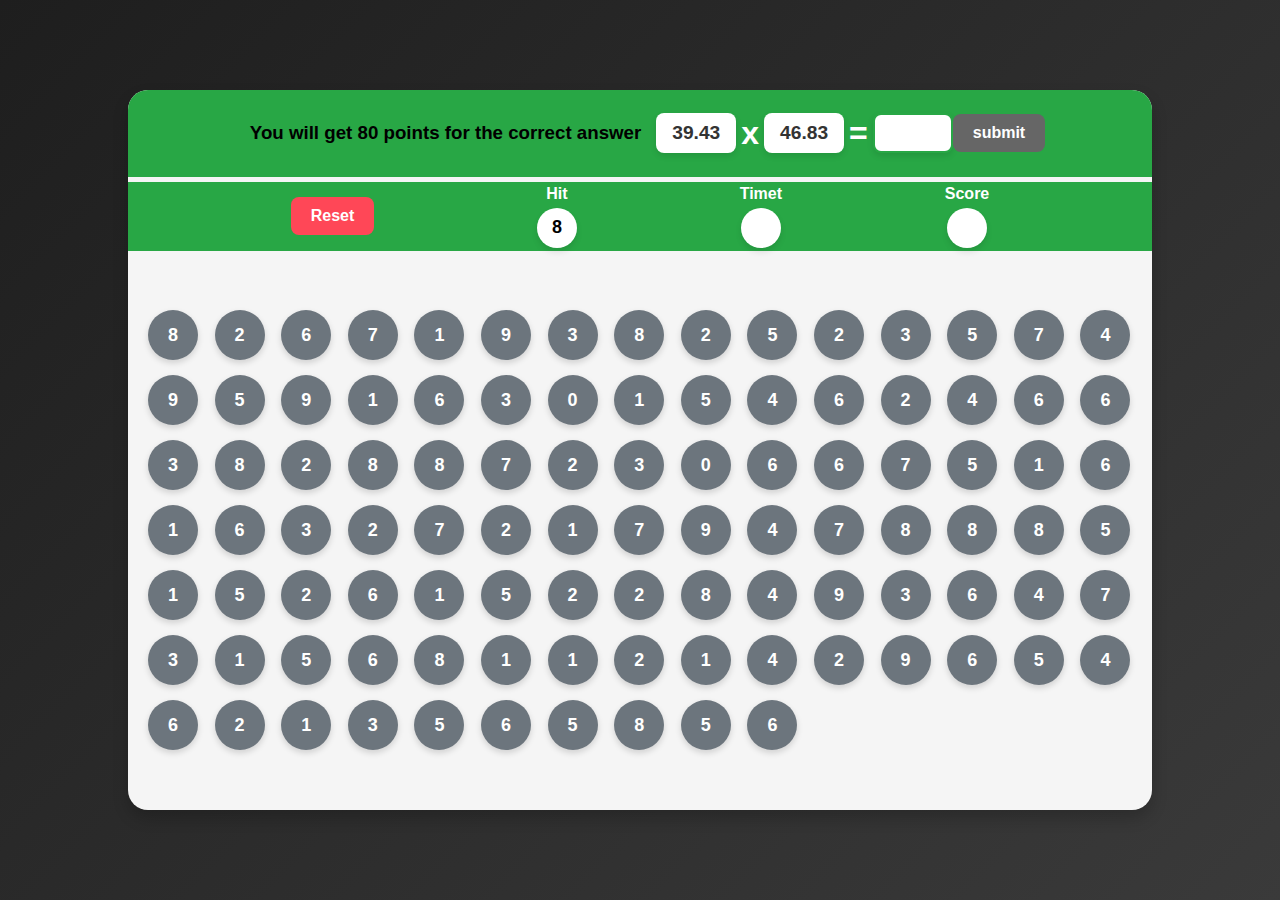
<file: bubblegame/index.html>
<!DOCTYPE html>
<html lang="en">

<head>
    <meta charset="UTF-8">
    <meta name="viewport" content="width=device-width, initial-scale=1.0">
    <title>Document</title>
    <link rel="stylesheet" href="style.css">
</head>

<body>
    <div class="contener">
        <div class="game-cont">
            <div class="quis-cont">
                <h3>You will get 80 points for the correct answer</h3>
                <div id="first" class="q-box"></div><span style="color: white; font-size: 2rem; margin: 0 5px; font-weight: bold;">x</span>                
                <div id="second" class="q-box"></div> <span style="color: white; font-size: 2rem; margin: 0 5px; font-weight: bold;">=</span>              
                <div id="equal" class="q-box"></div>  
                <input type="text" id="equal2" class="q-box">
                <button id="sbtn">submit</button>              
            </div>

            <div class="game-headerbar">
                <button id="Reset">Reset</button>
                <div class="s-box">
                    <h2>Hit</h2>
                    <div id="hit" class="box">5</div>
                </div>
                <div class="s-box">
                    <h2>Timet</h2>
                    <div id="timer" class="box"></div>
                </div>
                <div class="s-box">
                    <h2>Score</h2>
                    <div id="Score" class="box"></div>
                </div>
            </div>

            <div id="game-content" class="gameOver">
            </div>
        </div>
    </div>

    <script src="script.js"></script>
</body>

</html>
</file>
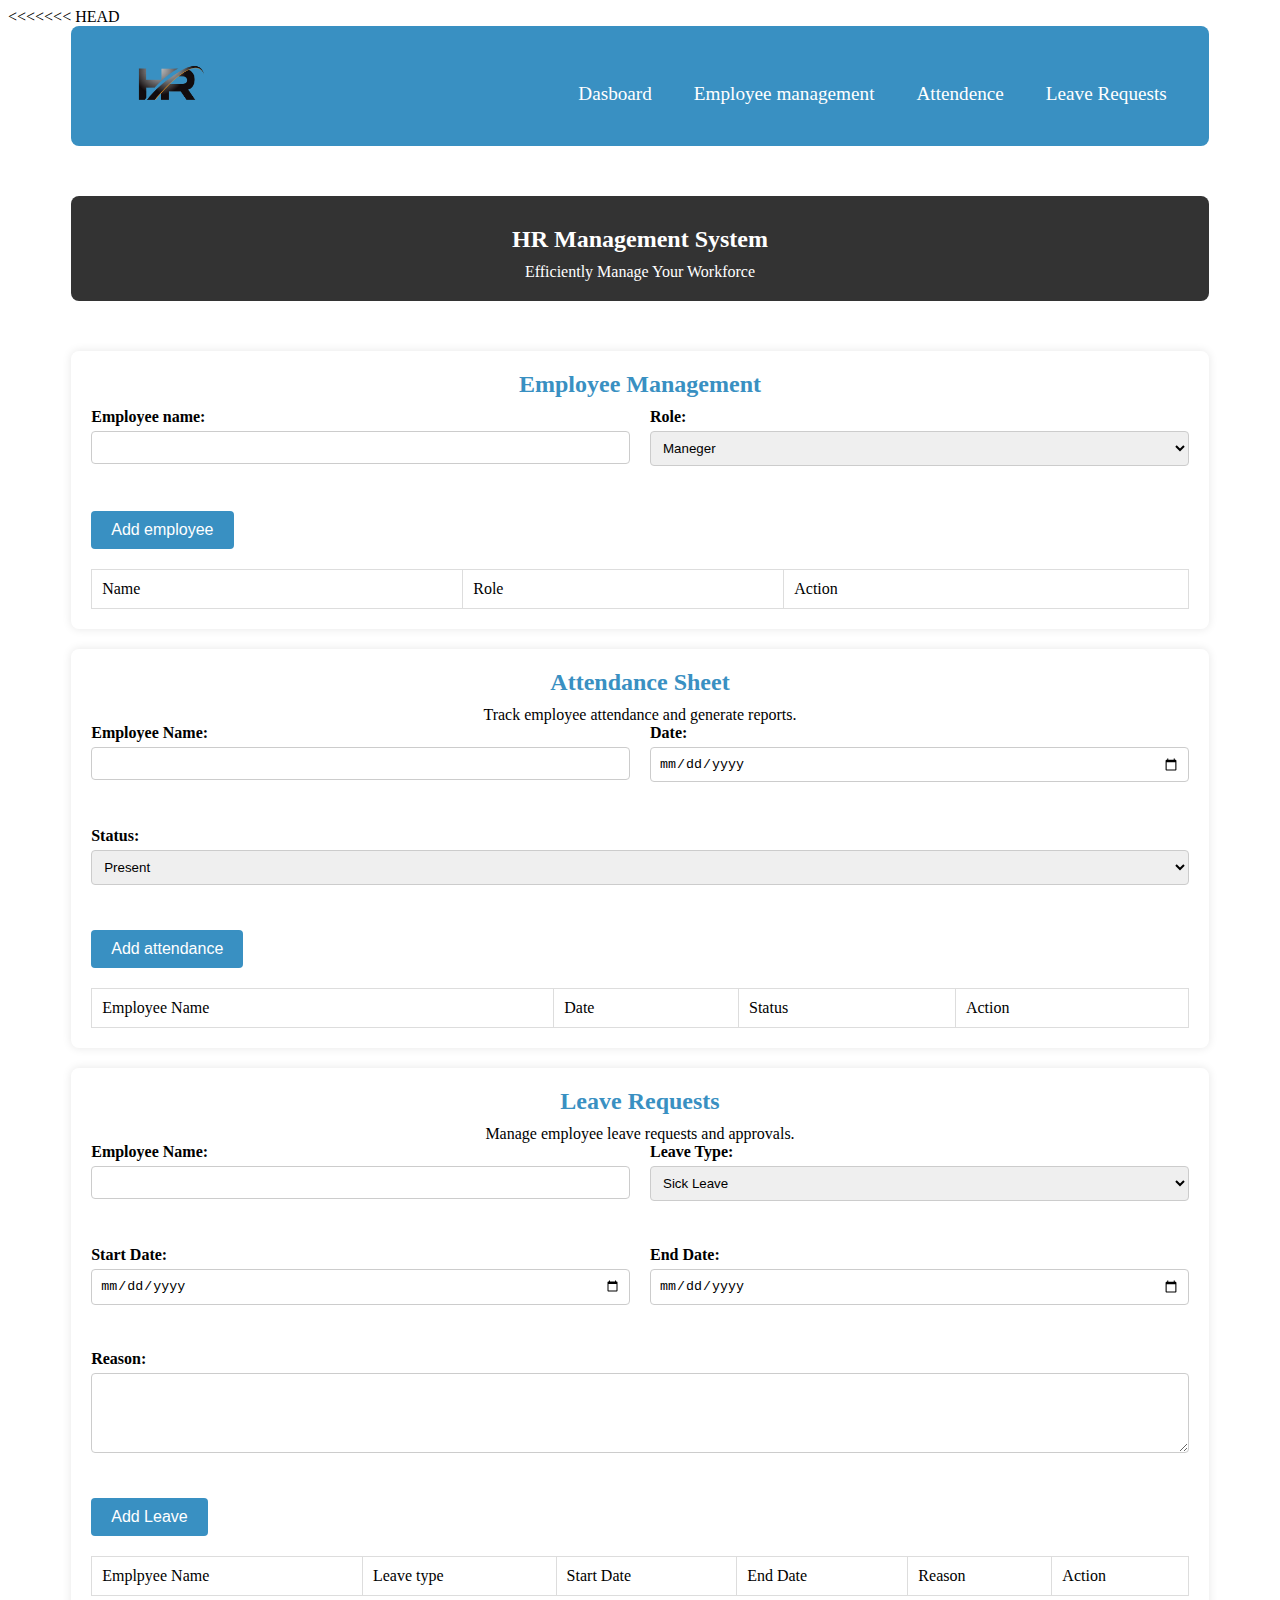
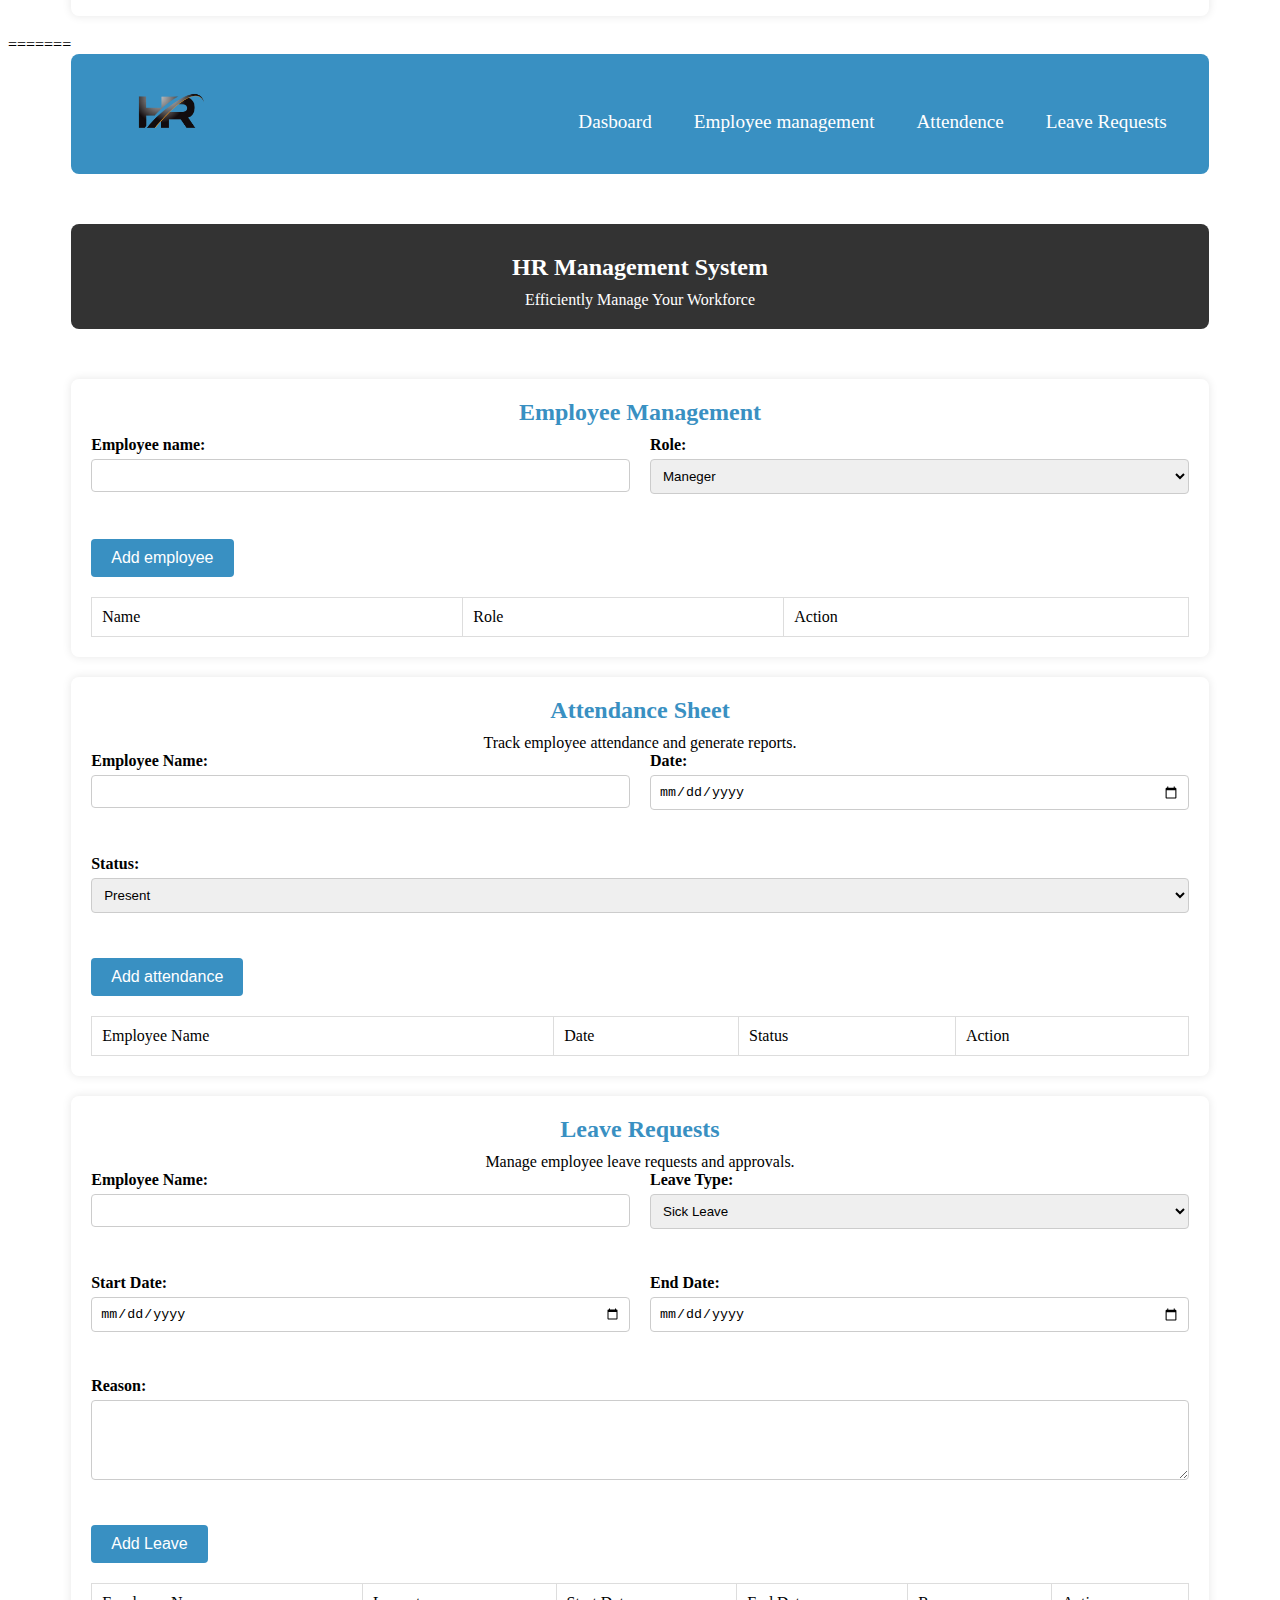
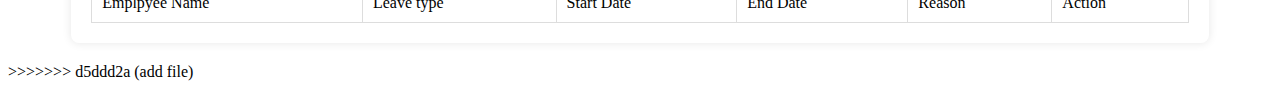
<file: HR menegment/index.html>
<<<<<<< HEAD
<!DOCTYPE html>
<html lang="en">

<head>
    <meta charset="UTF-8">
    <meta name="viewport" content="width=device-width, initial-scale=1.0">
    <title>HR menagement</title>
    <link rel="stylesheet" href="style.css">
</head>


<body>
    <div class="contener">
        <header id="header">
            <div class="head">
                <img src="Untitled-3.png" alt="error">
                <ul class="unorder">
                    <li class="list"><a href="#header">Dasboard</a></li>
                    <li class="list"><a href="#employee-section">Employee management</a></li>
                    <li class="list"><a href="#Attendence">Attendence</a></li>
                    <li class="list"><a href="#LeaveRequests">Leave Requests</a></li>
                </ul>
            </div>
        </header>

        <div class="hedding">
            <h2 class="heading">HR Management System</h2>
            <p>
                Efficiently Manage Your Workforce
            </p>
        </div>

        <section id="employee-section">
            <h2>Employee Management</h2>
            <div class="em-cont">
                <label>Employee name:
                    <input type="text" name="name" id="inp">
                </label>
                <label>Role:
                    <select id="eselect">
                        <option value="Maneger">Maneger</option>
                        <option value="FrontEnd Devloper">FrontEnd Devloper</option>
                        <option value="BackEnd Devloper">BackEnd Devloper</option>
                        <option value="Designer">Designer</option>
                    </select>
                </label>
            </div>
            <button id="btn">Add employee</button>
            <table id="em-name">
                <thead>
                    <tr>
                        <td>Name</td>
                        <td>Role</td>
                        <td>Action</td>
                    </tr>
                </thead>
                <tbody id="tbody">

                </tbody>
            </table>
        </section>

        <section id="Attendence">
            <h2>Attendance Sheet</h2>
            <p>Track employee attendance and generate reports.</p>

            <div class="atendence-cont">
                <label>Employee Name:
                    <input type="text" id="employeeN">
                </label>
                <label>Date:
                    <input type="date" id="date">
                </label>
                <label>Status:
                    <select id="status">
                        <option value="Present">Present</option>
                        <option value="Absent">Absent</option>
                    </select>
                </label>
            </div>

            <button id="btn2">Add attendance</button>

            <table id="st-table">
                <thead>
                    <tr>
                        <td>Employee Name</td>
                        <td>Date</td>
                        <td>Status</td>
                        <td>Action</td>
                    </tr>
                </thead>
                <tbody id="tbody2"></tbody>
            </table>
        </section>

        <section id="LeaveRequests">
            <h2>Leave Requests</h2>
            <p>Manage employee leave requests and approvals.</p>

            <div class="leave-cont">
                <label>Employee Name:
                    <input type="text" id="leave-name">
                </label>
                <label>Leave Type:
                    <select id="leaveType">
                        <option value="Sick Leave">Sick Leave</option>
                        <option value="Casual Leave">Casual Leave</option>
                        <option value="personal Leave">personal Leave</option>
                    </select>
                </label>
                <label>Start Date:
                    <input type="date" id="sdate">
                </label>
                <label>End Date:
                    <input type="date" id="edate">
                </label>
                <label>Reason:
                    <textarea id="reason"></textarea>
                </label>
            </div>
            <button id="btn3">Add Leave</button>

            <table id="leave-table">
                <thead>
                    <tr>
                        <td>Emplpyee Name</td>
                        <td>Leave type</td>
                        <td>Start Date</td>
                        <td>End Date</td>
                        <td>Reason</td>
                        <td>Action</td>
                    </tr>
                </thead>
                <tbody id="tbody3"></tbody>
            </table>
        </section>

    </div>

    <script src="script.js"></script>
</body>

=======
<!DOCTYPE html>
<html lang="en">

<head>
    <meta charset="UTF-8">
    <meta name="viewport" content="width=device-width, initial-scale=1.0">
    <title>HR menagement</title>
    <link rel="stylesheet" href="style.css">
</head>


<body>
    <div class="contener">
        <header id="header">
            <div class="head">
                <img src="Untitled-3.png" alt="error">
                <ul class="unorder">
                    <li class="list"><a href="#header">Dasboard</a></li>
                    <li class="list"><a href="#employee-section">Employee management</a></li>
                    <li class="list"><a href="#Attendence">Attendence</a></li>
                    <li class="list"><a href="#LeaveRequests">Leave Requests</a></li>
                </ul>
            </div>
        </header>

        <div class="hedding">
            <h2 class="heading">HR Management System</h2>
            <p>
                Efficiently Manage Your Workforce
            </p>
        </div>

        <section id="employee-section">
            <h2>Employee Management</h2>
            <div class="em-cont">
                <label>Employee name:
                    <input type="text" name="name" id="inp">
                </label>
                <label>Role:
                    <select id="eselect">
                        <option value="Maneger">Maneger</option>
                        <option value="FrontEnd Devloper">FrontEnd Devloper</option>
                        <option value="BackEnd Devloper">BackEnd Devloper</option>
                        <option value="Designer">Designer</option>
                    </select>
                </label>
            </div>
            <button id="btn">Add employee</button>
            <table id="em-name">
                <thead>
                    <tr>
                        <td>Name</td>
                        <td>Role</td>
                        <td>Action</td>
                    </tr>
                </thead>
                <tbody id="tbody">

                </tbody>
            </table>
        </section>

        <section id="Attendence">
            <h2>Attendance Sheet</h2>
            <p>Track employee attendance and generate reports.</p>

            <div class="atendence-cont">
                <label>Employee Name:
                    <input type="text" id="employeeN">
                </label>
                <label>Date:
                    <input type="date" id="date">
                </label>
                <label>Status:
                    <select id="status">
                        <option value="Present">Present</option>
                        <option value="Absent">Absent</option>
                    </select>
                </label>
            </div>

            <button id="btn2">Add attendance</button>

            <table id="st-table">
                <thead>
                    <tr>
                        <td>Employee Name</td>
                        <td>Date</td>
                        <td>Status</td>
                        <td>Action</td>
                    </tr>
                </thead>
                <tbody id="tbody2"></tbody>
            </table>
        </section>

        <section id="LeaveRequests">
            <h2>Leave Requests</h2>
            <p>Manage employee leave requests and approvals.</p>

            <div class="leave-cont">
                <label>Employee Name:
                    <input type="text" id="leave-name">
                </label>
                <label>Leave Type:
                    <select id="leaveType">
                        <option value="Sick Leave">Sick Leave</option>
                        <option value="Casual Leave">Casual Leave</option>
                        <option value="personal Leave">personal Leave</option>
                    </select>
                </label>
                <label>Start Date:
                    <input type="date" id="sdate">
                </label>
                <label>End Date:
                    <input type="date" id="edate">
                </label>
                <label>Reason:
                    <textarea id="reason"></textarea>
                </label>
            </div>
            <button id="btn3">Add Leave</button>

            <table id="leave-table">
                <thead>
                    <tr>
                        <td>Emplpyee Name</td>
                        <td>Leave type</td>
                        <td>Start Date</td>
                        <td>End Date</td>
                        <td>Reason</td>
                        <td>Action</td>
                    </tr>
                </thead>
                <tbody id="tbody3"></tbody>
            </table>
        </section>

    </div>

    <script src="script.js"></script>
</body>

>>>>>>> d5ddd2a (add file)
</html>
</file>
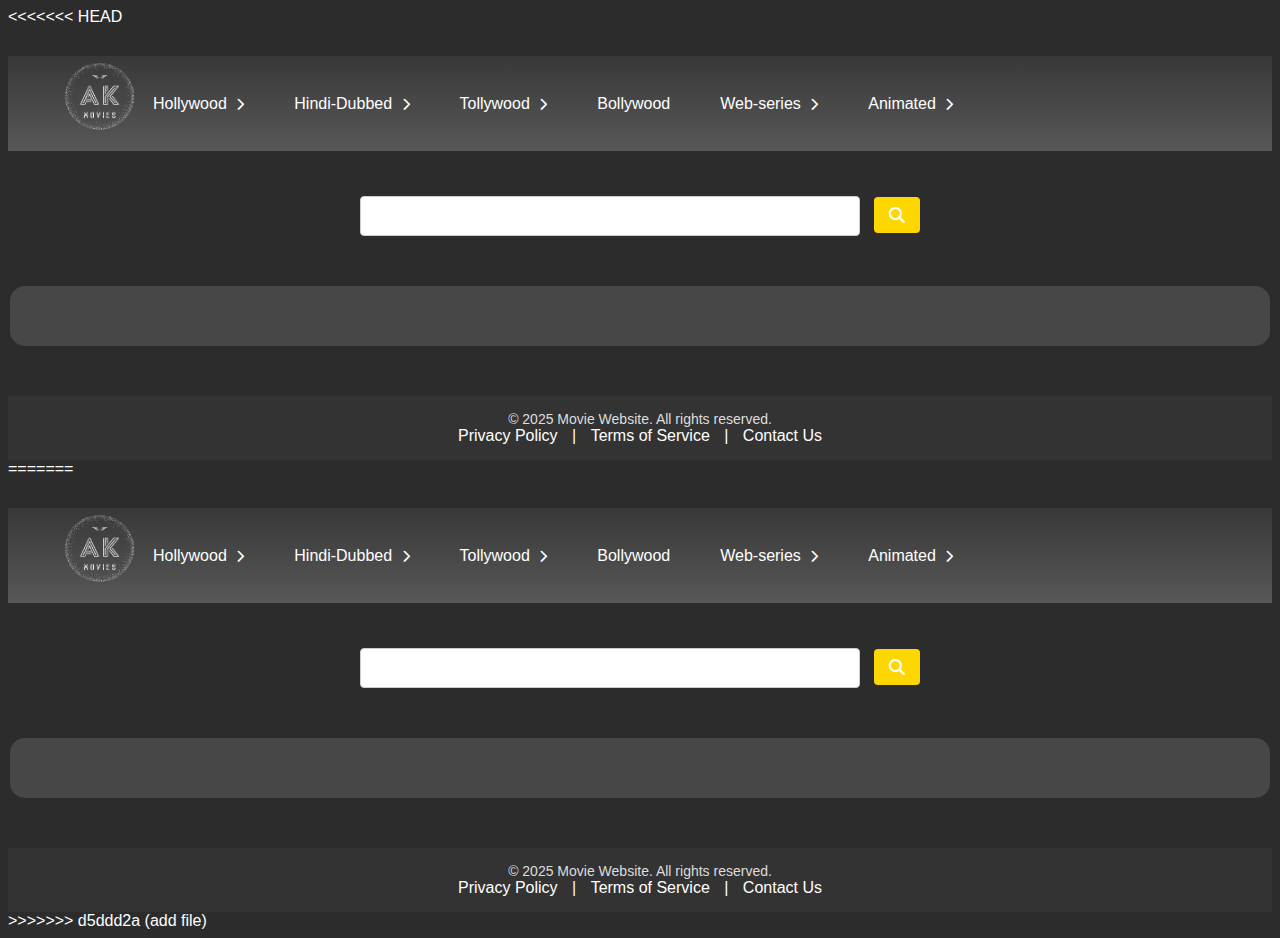
<file: movie site/index.html>
<<<<<<< HEAD
<!DOCTYPE html>
<html lang="en">

<head>
    <meta charset="UTF-8">
    <meta name="viewport" content="width=device-width, initial-scale=1.0">
    <title>Document</title>
    <link rel="stylesheet" href="https://cdnjs.cloudflare.com/ajax/libs/font-awesome/6.7.2/css/all.min.css"
        integrity="sha512-Evv84Mr4kqVGRNSgIGL/F/aIDqQb7xQ2vcrdIwxfjThSH8CSR7PBEakCr51Ck+w+/U6swU2Im1vVX0SVk9ABhg=="
        crossorigin="anonymous" referrerpolicy="no-referrer" />
    <link rel="stylesheet" href="style.css">
</head>

<body>
    <div class="main">
        <div class="header">
            <div class="nav-contner">
                <div class="logo-cont">
                <img id="logo" src="photo/Untitled-1.png" alt="Logo">
                <div class="hamburger-icon" id="hamburger-icon">
                    <div class="bar"></div>
                    <div class="bar"></div>
                    <div class="bar"></div>
                  </div>
                </div>
                
                <ul class="nav-list" id="list">
                    <li><a href="#">Hollywood <i class="fa-solid fa-chevron-right"></i></a>
                        <ul class="sub-menu">
                            <li><a href="#">Action</a></li>
                            <li><a href="#">History</a></li>
                            <li><a href="#">Sci-fi</a></li>
                            <li><a href="#">Horror</a></li>
                            <li><a href="#">Romantic</a></li>
                            <li><a href="#">Thriller</a></li>
                        </ul>
                    </li>
                    <li><a href="#">Hindi-Dubbed <i class="fa-solid fa-chevron-right"></i></a>
                        <ul class="sub-menu">
                            <li><a href="#">Action</a></li>
                            <li><a href="#">Comedy</a></li>
                            <li><a href="#">Adventure</a></li>
                            <li><a href="#">Fantasy</a></li>
                        </ul>
                    </li>
                    <li><a href="#">Tollywood <i class="fa-solid fa-chevron-right"></i></a>
                        <ul class="sub-menu">
                            <li><a href="#">Drama</a></li>
                            <li><a href="#">Action</a></li>
                            <li><a href="#">Romance</a></li>
                        </ul>
                    </li>
                    <li><a href="#">Bollywood</a></li>
                    <li><a href="#">Web-series <i class="fa-solid fa-chevron-right"></i></a>
                        <ul class="sub-menu">
                            <li><a href="#">English</a></li>
                            <li><a href="#">Hindi</a></li>
                            <li><a href="#">Thriller</a></li>
                        </ul>
                    </li>
                    <li><a href="#">Animated <i class="fa-solid fa-chevron-right"></i></a>
                        <ul class="sub-menu">
                            <li><a href="#">Hindi-Dubbed</a></li>
                            <li><a href="#">Eng-subtitle</a></li>
                        </ul>
                    </li>
                </ul>
            </div>
        </div>
        <div class="input-bar">
            <input type="text" name="drc" class="src">
            <button class="inp-btn"><i class="fa-solid fa-magnifying-glass"></i></button>
        </div>
    </div>
    <div id="container">
    </div>

    <footer>
        <div class="footer-bar">
            <p>&copy; 2025 Movie Website. All rights reserved.</p>
            <div class="footer-links">
                <a href="#">Privacy Policy</a> | 
                <a href="#">Terms of Service</a> | 
                <a href="#">Contact Us</a>
            </div>
        </div>
    </footer>

    <script src="script.js"></script>
</body>

=======
<!DOCTYPE html>
<html lang="en">

<head>
    <meta charset="UTF-8">
    <meta name="viewport" content="width=device-width, initial-scale=1.0">
    <title>Document</title>
    <link rel="stylesheet" href="https://cdnjs.cloudflare.com/ajax/libs/font-awesome/6.7.2/css/all.min.css"
        integrity="sha512-Evv84Mr4kqVGRNSgIGL/F/aIDqQb7xQ2vcrdIwxfjThSH8CSR7PBEakCr51Ck+w+/U6swU2Im1vVX0SVk9ABhg=="
        crossorigin="anonymous" referrerpolicy="no-referrer" />
    <link rel="stylesheet" href="style.css">
</head>

<body>
    <div class="main">
        <div class="header">
            <div class="nav-contner">
                <div class="logo-cont">
                <img id="logo" src="photo/Untitled-1.png" alt="Logo">
                <div class="hamburger-icon" id="hamburger-icon">
                    <div class="bar"></div>
                    <div class="bar"></div>
                    <div class="bar"></div>
                  </div>
                </div>
                
                <ul class="nav-list" id="list">
                    <li><a href="#">Hollywood <i class="fa-solid fa-chevron-right"></i></a>
                        <ul class="sub-menu">
                            <li><a href="#">Action</a></li>
                            <li><a href="#">History</a></li>
                            <li><a href="#">Sci-fi</a></li>
                            <li><a href="#">Horror</a></li>
                            <li><a href="#">Romantic</a></li>
                            <li><a href="#">Thriller</a></li>
                        </ul>
                    </li>
                    <li><a href="#">Hindi-Dubbed <i class="fa-solid fa-chevron-right"></i></a>
                        <ul class="sub-menu">
                            <li><a href="#">Action</a></li>
                            <li><a href="#">Comedy</a></li>
                            <li><a href="#">Adventure</a></li>
                            <li><a href="#">Fantasy</a></li>
                        </ul>
                    </li>
                    <li><a href="#">Tollywood <i class="fa-solid fa-chevron-right"></i></a>
                        <ul class="sub-menu">
                            <li><a href="#">Drama</a></li>
                            <li><a href="#">Action</a></li>
                            <li><a href="#">Romance</a></li>
                        </ul>
                    </li>
                    <li><a href="#">Bollywood</a></li>
                    <li><a href="#">Web-series <i class="fa-solid fa-chevron-right"></i></a>
                        <ul class="sub-menu">
                            <li><a href="#">English</a></li>
                            <li><a href="#">Hindi</a></li>
                            <li><a href="#">Thriller</a></li>
                        </ul>
                    </li>
                    <li><a href="#">Animated <i class="fa-solid fa-chevron-right"></i></a>
                        <ul class="sub-menu">
                            <li><a href="#">Hindi-Dubbed</a></li>
                            <li><a href="#">Eng-subtitle</a></li>
                        </ul>
                    </li>
                </ul>
            </div>
        </div>
        <div class="input-bar">
            <input type="text" name="drc" class="src">
            <button class="inp-btn"><i class="fa-solid fa-magnifying-glass"></i></button>
        </div>
    </div>
    <div id="container">
    </div>

    <footer>
        <div class="footer-bar">
            <p>&copy; 2025 Movie Website. All rights reserved.</p>
            <div class="footer-links">
                <a href="#">Privacy Policy</a> | 
                <a href="#">Terms of Service</a> | 
                <a href="#">Contact Us</a>
            </div>
        </div>
    </footer>

    <script src="script.js"></script>
</body>

>>>>>>> d5ddd2a (add file)
</html>
</file>
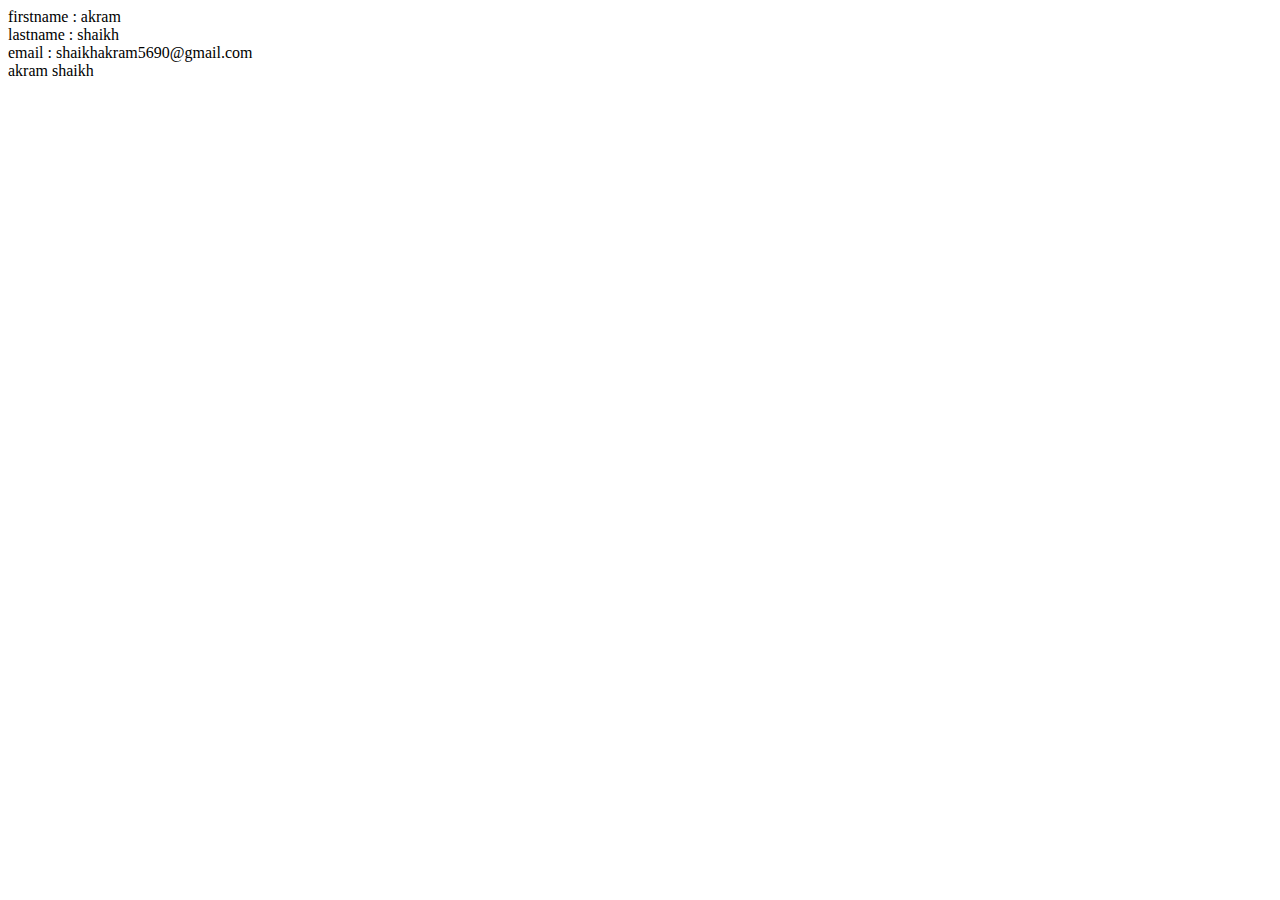
<file: object/index.html>
<!DOCTYPE html>
<html lang="en">

<head>
    <meta charset="UTF-8">
    <meta name="viewport" content="width=device-width, initial-scale=1.0">
    <title>Document</title>
</head>

<body>
    <script>
        const company = {
            firstname: "akram",
            lastname: "shaikh",
            email: "shaikhakram5690@gmail.com",
           fullname: function () {
                return this.firstname + " " + this.lastname;
            }
        };        
        
        for (const key in company) {
            if (typeof company[key] !== 'function') {
                document.write(`${key} : ${company[key]}<br>`);
            }
        }
        
        document.write(company.fullname());
    </script>
</body>

</html>
</file>
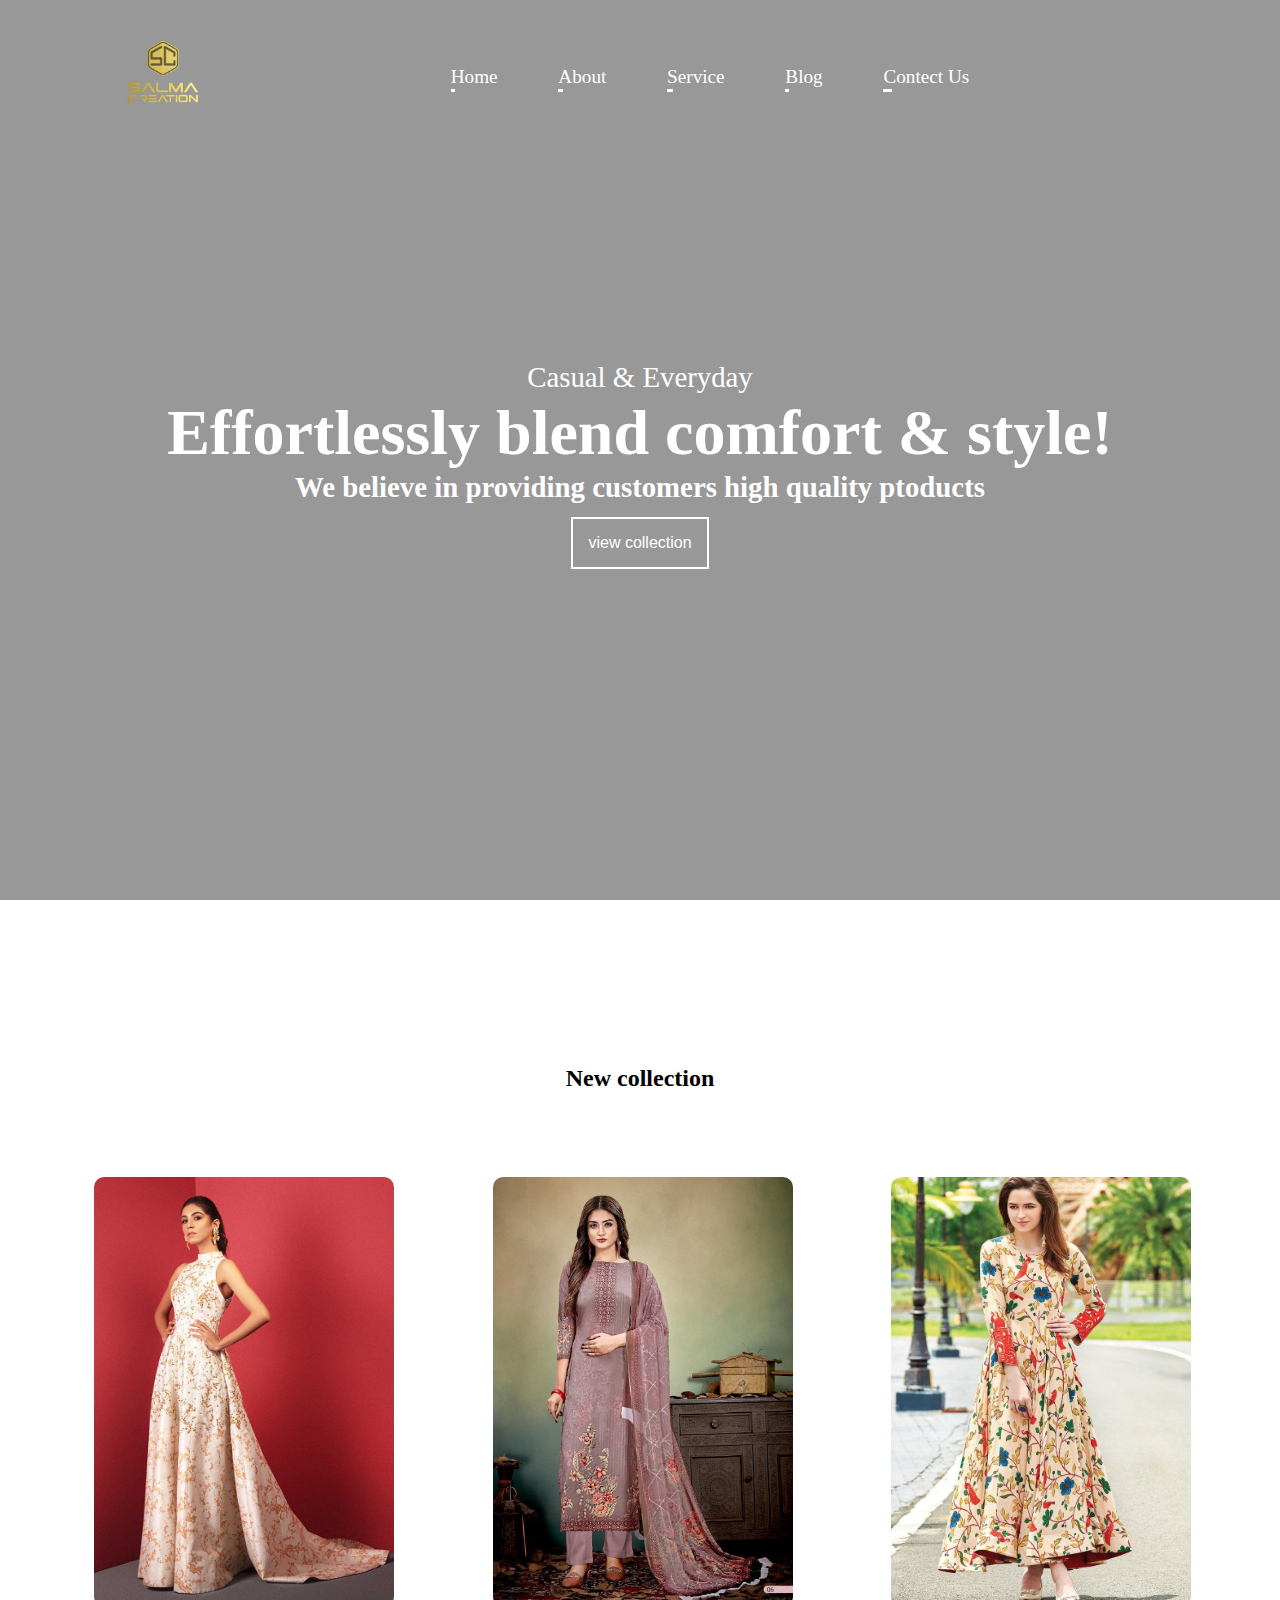
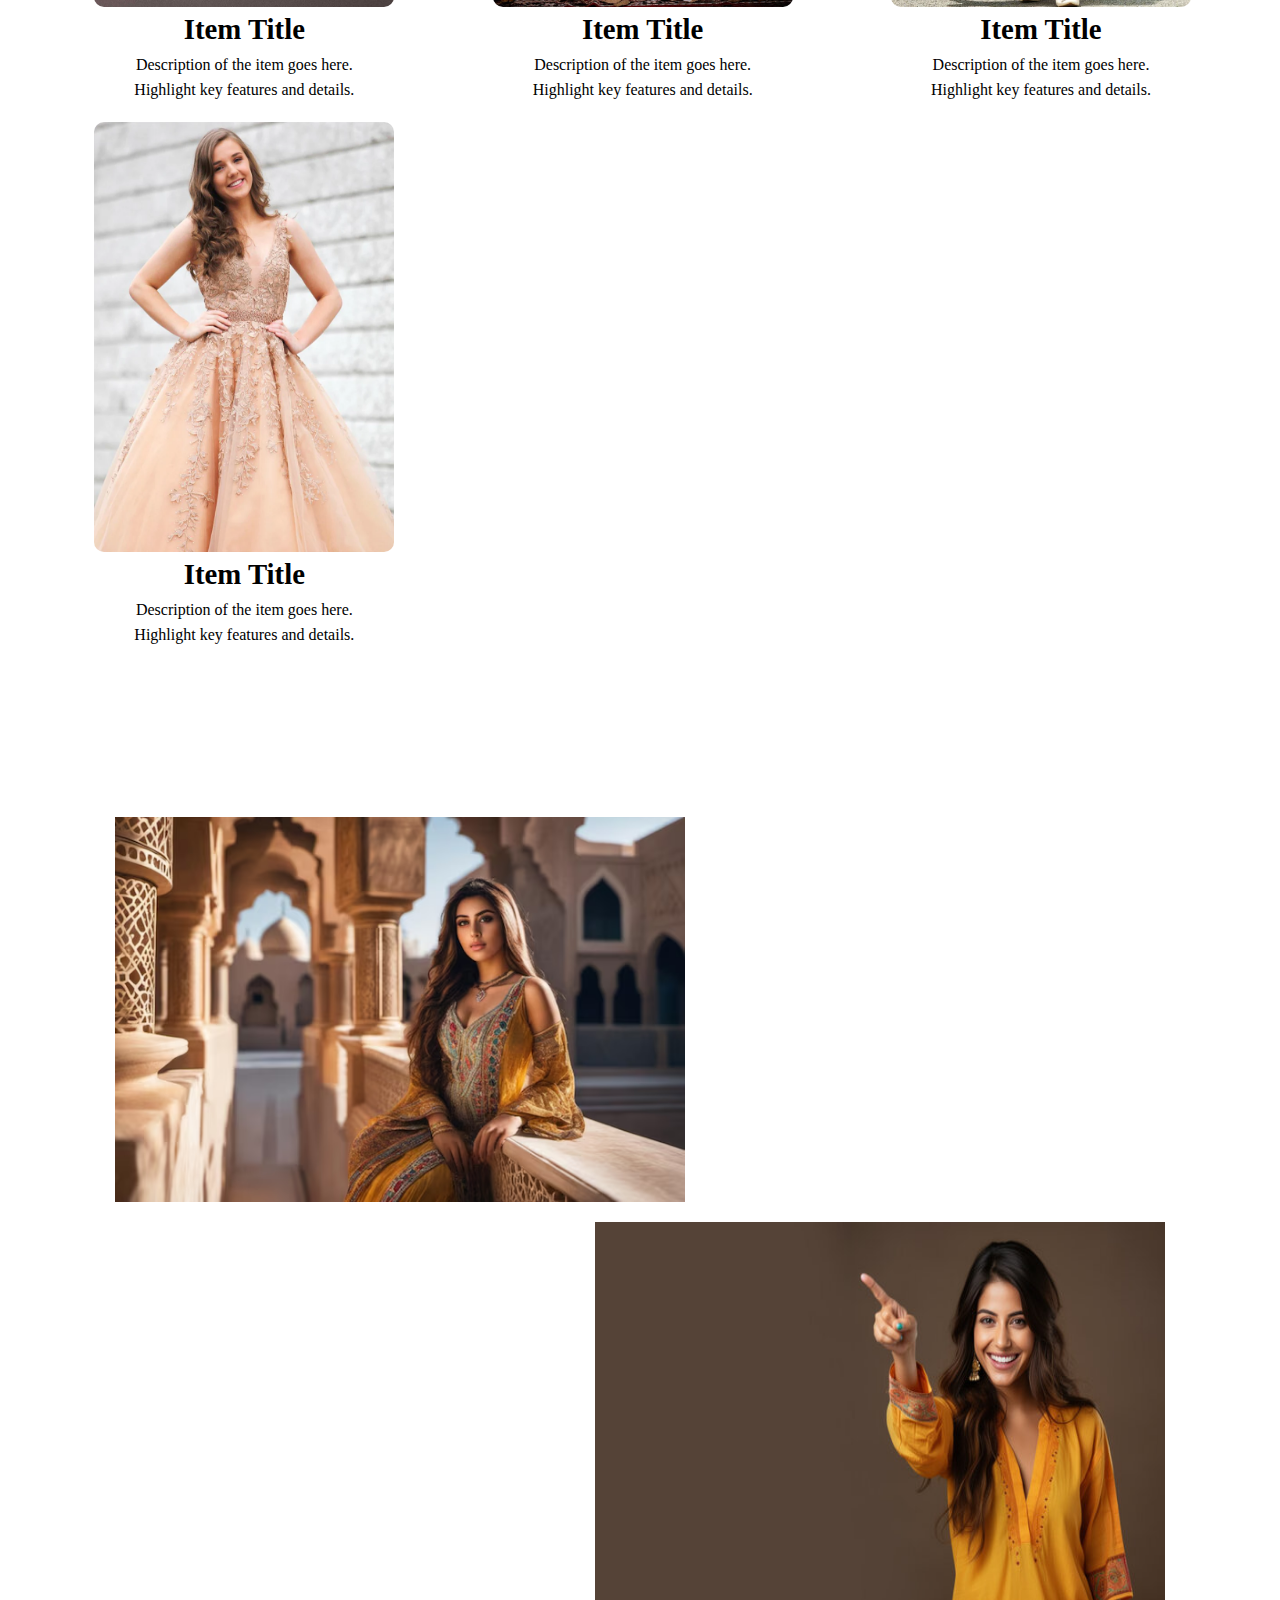
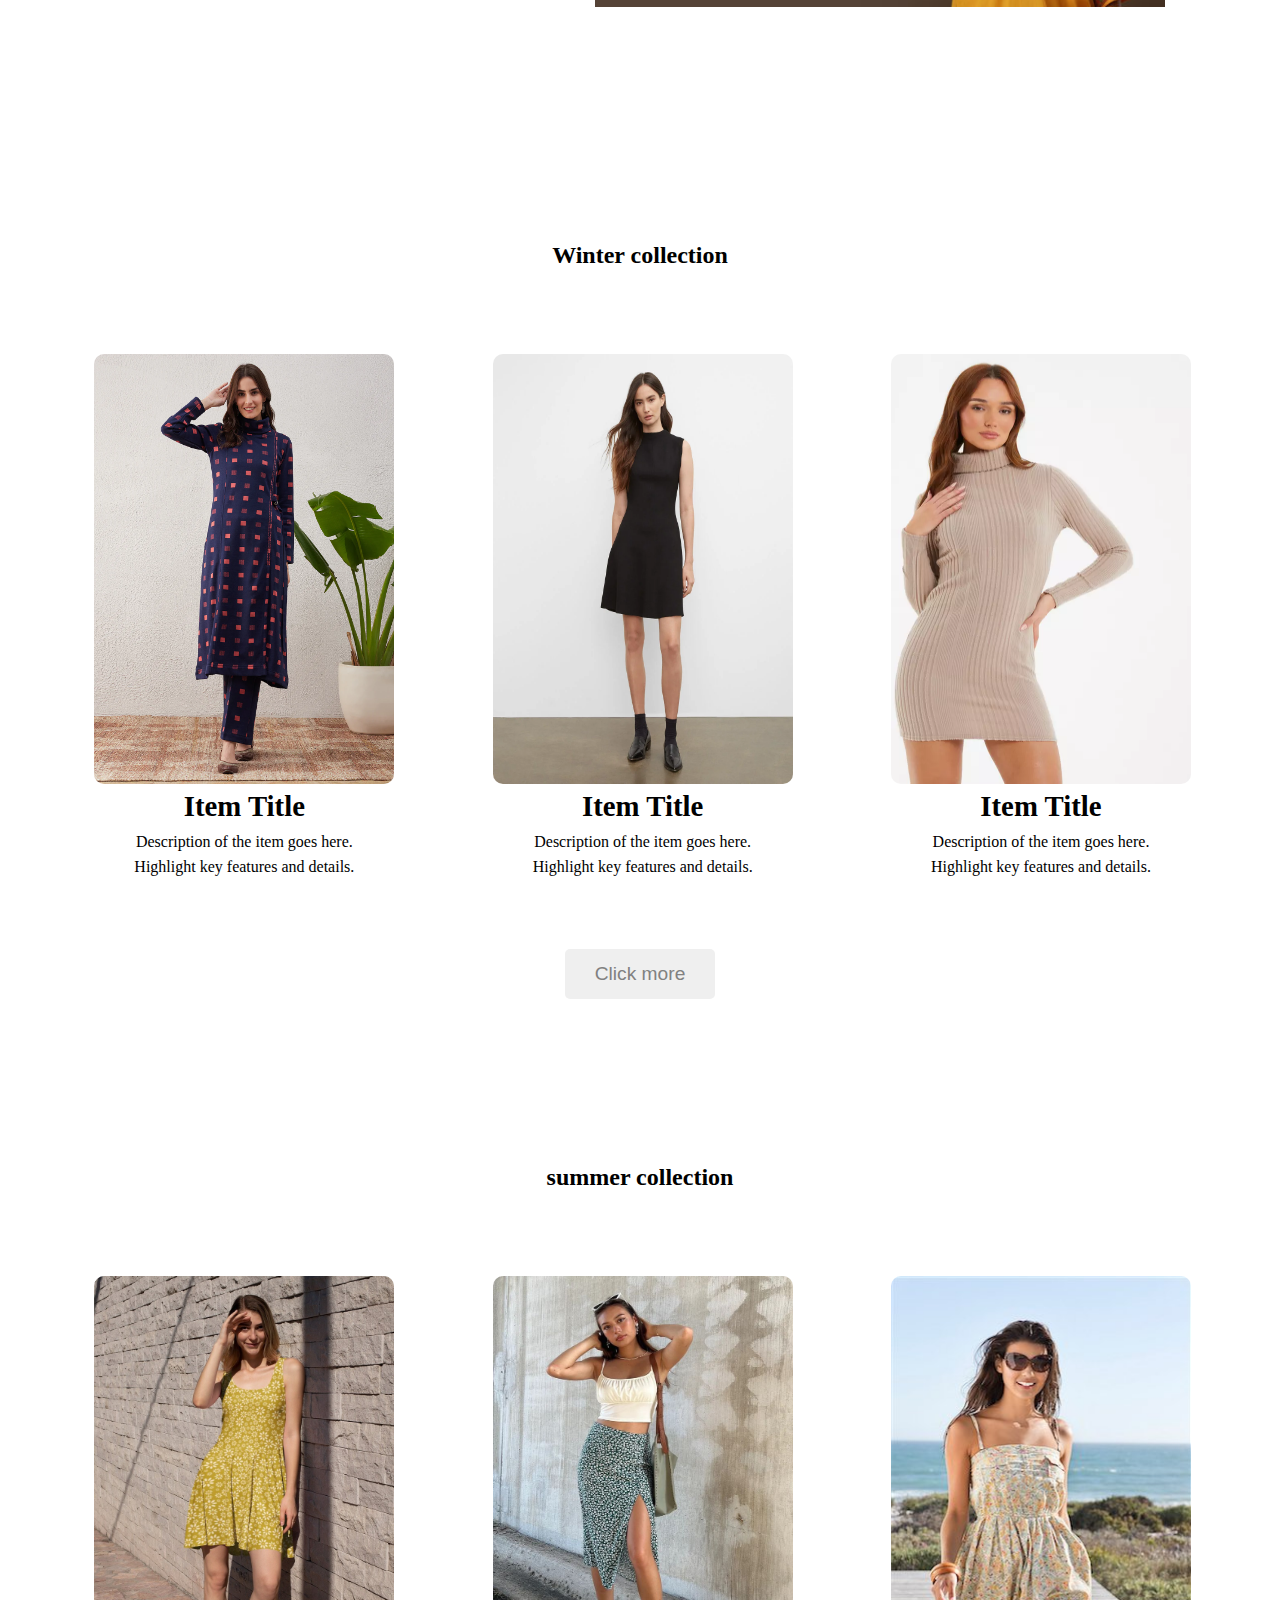
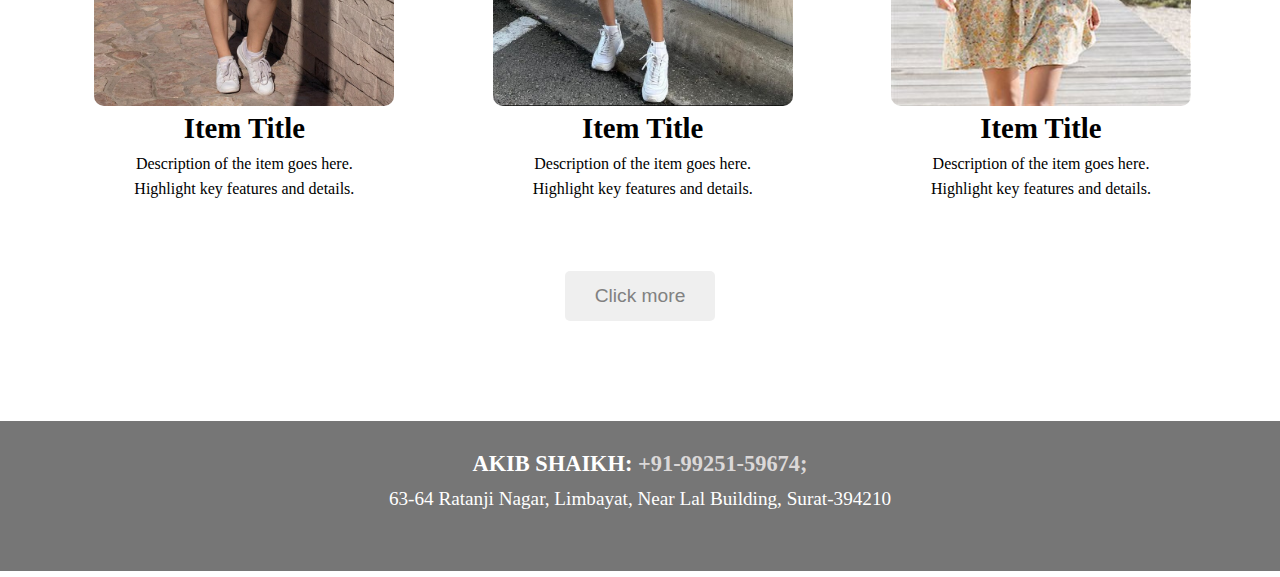
<file: salma creation/index.html>
<!DOCTYPE html>
<html lang="en">

<head>
    <meta charset="UTF-8">
    <meta name="viewport" content="width=device-width, initial-scale=1.0">
    <title>Document</title>
    <link rel="stylesheet" href="style.css">
    <link rel="stylesheet" href="https://cdnjs.cloudflare.com/ajax/libs/font-awesome/6.6.0/css/all.min.css"
        integrity="sha512-Kc323vGBEqzTmouAECnVceyQqyqdsSiqLQISBL29aUW4U/M7pSPA/gEUZQqv1cwx4OnYxTxve5UMg5GT6L4JJg=="
        crossorigin="anonymous" referrerpolicy="no-referrer" />
        <link
        href="https://fonts.googleapis.com/css2?family=Merriweather:ital,wght@0,300;0,400;0,700;0,900;1,300;1,400;1,700;1,900&display=swap"
        rel="stylesheet">
</head>

<body>
    <section id="header">
        <header class="head">
            <nav class="nav-bar">
                <div class="logo">
                    <img src="logo/logo.png" alt="error">
                </div>
                <ul class="undorder">
                    <li class="list"><a href="#">Home</a></li>
                    <li class="list"><a href="#">About</a></li>
                    <li class="list"><a href="#">Service</a></li>
                    <li class="list"><a href="#">Blog</a></li>
                    <li class="list"><a href="#">Contect Us</a></li>
                </ul>

                <div class="icon">
                    <input class="src" type="search" name="search" placeholder="search">
                    <i class="fa-solid fa-magnifying-glass" onclick="toggleSrc()"></i>
                    <i class="fa-solid fa-cart-shopping"></i>
                    <!-- <div class="mobile-menu" > -->
                        <input class="menu-btn" type="checkbox" id="menu-btn" style="display: none;">
                        <label class="menu-icon" for="menu-btn" ><span class="mobile-nav" onclick="toggleNav()"></span></label>
                        
                    <!-- </div> -->
                </div>
            </nav>
        </header>

<!-- ============================title-section============================== -->

        <div class="header-title">
            <div class="title-page">
                <p>Casual & Everyday</p>
                <h1>Effortlessly blend comfort & style!</h1>
                <h4>We believe in providing customers high quality ptoducts</h4>
                <input type="button" value="view collection">
            </div>
        </div>
        </header>
    </section>


    <section id="main">
        <h2>New collection</h2>
        <div class="container" id="conteners">
            <div class="mini-cont flex">
                <div class="img-cont">
                    <img id="cont1-gold"
                        src="imeges/cont-1/creativeshulabha_65_8c418af8-b05a-4656-9556-01bf19b50c22.webp" alt="error">
                    <img id="cont1-black" src="imeges/cont-1/images.jpg" alt="error">
                    <img id="cont1-yellow" src="imeges/cont-1/R96-White_(1)_zoom.jpg" alt="error">
                    <img id="cont1-white"
                        src="imeges/cont-1/whatsappimage2023-07-22at5-11-15pm-d3e3fd76-c914-447a-98e9-0cdb8d6b0ee8-500x500.webp"
                        alt="error">
                    <div class="btn-cont">
                        <input type="button" value="More Item" class="btn">
                    </div>
                </div>
                <div class="text">
                    <h3>Item Title</h3>
                    <p>Description of the item goes here. Highlight key features and details.</p>
                </div>
                <div class="dot">
                    <a href="#cont1-gold"><i class="fa-solid fa-circle" style="color: rgb(139, 120, 8);"></i></a>
                    <a href="#cont1-black"><i class="fa-solid fa-circle" style="color: black;"></i></a>
                    <a href="#cont1-yellow"><i class="fa-solid fa-circle" style="color: rgb(218, 218, 32);"></i></a>
                    <a href="#cont1-white"><i class="fa-solid fa-circle" style="color: rgb(219, 212, 212);"></i></a>

                </div>
            </div>
            <div class="mini-cont flex">
                <div class="img-cont">
                    <img id="cont2-pink" src="imeges/cont-2/Rani-Present-Simran-Digital-Print-Dress-Material-1.jpg"
                        alt="error">
                    <img id="cont2-lightgreen"
                        src="imeges/cont-2/Rani-Present-Simran-Digital-Print-Dress-Material-4.jpg" alt="error">
                    <img id="cont2-gray" src="imeges/cont-2/Rani-Present-Simran-Digital-Print-Dress-Material-5.jpg"
                        alt="error">
                    <img id="cont2-green"
                        src="imeges/cont-2/Fancy-Green-Designer-Digital-Print-Velvet-Dress-Raazi-Velvet-Shades-1008_1.jpg"
                        alt="error">
                    <div class="btn-cont">
                        <input type="button" value="More Item" class="btn">
                    </div>
                </div>
                <div class="text">
                    <h3>Item Title</h3>
                    <p>Description of the item goes here. Highlight key features and details.</p>
                </div>
                <div class="dot">
                    <a href="#cont2-pink"><i class="fa-solid fa-circle" style="color: rgb(153, 10, 141);"></i></a>
                    <a href="#cont2-lightgreen"><i class="fa-solid fa-circle" style="color: rgb(29, 167, 10);"></i></a>
                    <a href="#cont2-gray"><i class="fa-solid fa-circle" style="color: rgb(105, 105, 105);"></i></a>
                    <a href="#cont2-green"><i class="fa-solid fa-circle" style="color: rgb(19, 104, 2);"></i></a>
                </div>
            </div>
            <div class="mini-cont flex">
                <div class="img-cont">
                    <img id="cont3-red" src="imeges/cont-3/dc0aade62dc13580f1045dc8f5e91175.jpg" alt="error">
                    <img id="cont3-green"
                        src="imeges/cont-3/digital-printed-cotton-flared-gown-in-sky-blue-v1-tfj112.webp" alt="error">
                    <img id="cont3-yellow"
                        src="imeges/cont-3/digital-printed-cotton-flared-gown-in-yellow-v1-tfj117.webp" alt="error">
                    <div class="btn-cont">
                        <input type="button" value="More Item" class="btn">
                    </div>
                </div>
                <div class="text">
                    <h3>Item Title</h3>
                    <p>Description of the item goes here. Highlight key features and details.</p>
                </div>
                <div class="dot">
                    <a href="#cont3-red"><i class="fa-solid fa-circle" style="color: rgb(216, 7, 7);"></i></a>
                    <a href="#cont3-green"><i class="fa-solid fa-circle" style="color: rgb(14, 107, 2);"></i></a>
                    <a href="#cont3-yellow"><i class="fa-solid fa-circle" style="color: rgb(184, 187, 3);"></i></a>
                </div>
            </div>
            <div class="mini-cont flex">
                <div class="img-cont">
                    <img id="cont4-pinkbeige" src="imeges/cont-4/1x_b581fb6c-28cc-4888-acac-9b9f3922fdf7_1024x1024.webp"
                        alt="error">
                    <img id="cont4-pinkselmon" src="imeges/cont-4/cg20057.webp" alt="error">
                    <img id="cont4-pinkcharry" src="imeges/cont-4/rBNaEmLFRvWAJvKnAAHznkJpw64374 (1).webp" alt="error">
                    <img id="cont4-pinkbubblegum"
                        src="imeges/cont-4/V_Neck_Backless_Pink_Lace_Prom_Dresses_with_Corset_Back_Pink_Lace_Formal_Dresses_Lace_Evening_Dresses_Pink_Ball_Gown_1024x1024.webp"
                        alt="error">
                    <div class="btn-cont">
                        <input type="button" value="More Item" class="btn">
                    </div>
                </div>
                <div class="text">
                    <h3>Item Title</h3>
                    <p>Description of the item goes here. Highlight key features and details.</p>
                </div>
                <div class="dot">
                    <a href="#cont4-pinkbeige"><i class="fa-solid fa-circle" style="color: rgb(250, 207, 150);"></i></a>
                    <a href="#cont4-pinkselmon"><i class="fa-solid fa-circle"
                            style="color: rgb(206, 118, 118);"></i></a>
                    <a href="#cont4-pinkcharry"><i class="fa-solid fa-circle"
                            style="color: rgb(192, 155, 108);"></i></a>
                    <a href="#cont4-pinkbubblegum"><i class="fa-solid fa-circle"
                            style="color: rgb(175, 99, 99);"></i></a>
                </div>
            </div>

        </div>
    </section>


    <!-- =======================================image section============================ -->
    <div id="image-contener">
        <div class="model-image">

            <div class="cover-img">
                <img src="imeges/models/wide-angle-professional-realistic-full-body-photo-busty-beautiful-gorgeous-indian-women_849761-65430.avif"
                    alt="error">
                <div class="cover-text">
                    <h1>Discover Your Perfect Style</h1>
                    <p>"Explore our curated collection of fashion essentials that elevate your look and reflect
                        your unique personality."</p>
                </div>
            </div>
            <div class="cover-img">
                <div class="cover-text text2">
                    <h1>Unleash Your Inner Trendsetter</h1>
                    <p>"Shop the latest trends and exclusive designs that empower you to express yourself with
                        confidence."</p>
                </div>
                <img class="second" src="imeges/models/360_F_699559094_Cp5vvD6MfYL86qwU1ds0LC3bDsnMZaqH (1).jpg"
                    alt="error">
            </div>
        </div>
    </div>


    <!-- =================================winter section=========================== -->
    <section id="main">
        <h2>Winter collection</h2>
        <div class="container" id="conteners">

            <!-- ==============cont1===================== -->

            <div class="mini-cont flex">
                <div class="img-cont">
                    <img id="winter1-blue" src="imeges/winter-image/w-img-1/18-08-202300507.webp" alt="error">
                    <img id="winter1-green" src="imeges/winter-image/w-img-1/18-08-202300750_1_1024x1024.jpg"
                        alt="error">
                    <img id="winter1-yellow"
                        src="imeges/winter-image/w-img-1/8_dba264eb-8e8b-422e-b652-4f59983cbdea.webp" alt="error">
                    <div class="btn-cont">
                        <input type="button" value="More Item" class="btn">
                    </div>
                </div>
                <div class="text">
                    <h3>Item Title</h3>
                    <p>Description of the item goes here. Highlight key features and details.</p>
                </div>
                <div class="dot">
                    <a href="#winter1-blue"><i class="fa-solid fa-circle" style="color: rgb(9, 20, 58);"></i></a>
                    <a href="#winter1-green"><i class="fa-solid fa-circle" style="color: rgb(72, 92, 54);"></i></a>
                    <a href="#winter1-yellow"><i class="fa-solid fa-circle" style="color: rgb(194, 194, 1);"></i></a>

                </div>
            </div>

            <!-- =========================cont2===================== -->

            <div class="mini-cont flex div2">
                <div class="img-cont">
                    <img id="winter2-black" src="imeges/winter-image/w-img-2/cm-1352308_lifestyle.webp" alt="error">
                    <img id="winter2-pink" src="imeges/winter-image/w-img-2/cm-1394208_lifestyle.webp" alt="error">
                    <img id="winter2-black2"
                        src="imeges/winter-image/w-img-2/gia-turtle-neck-mini-dress-black-greyven-02.webp" alt="error">
                    <img id="winter2-white"
                        src="imeges/winter-image/w-img-2/high-neck-mini-knit-dress-1103-milk-0-500x750.jpg" alt="error">
                    <div class="btn-cont">
                        <input type="button" value="More Item" class="btn">
                    </div>
                </div>
                <div class="text">
                    <h3>Item Title</h3>
                    <p>Description of the item goes here. Highlight key features and details.</p>
                </div>
                <div class="dot">
                    <a href="#winter2-black"><i class="fa-solid fa-circle" style="color: rgb(0, 0, 0);"></i></a>
                    <a href="#winter2-pink"><i class="fa-solid fa-circle" style="color: rgb(160, 131, 107);"></i></a>
                    <a href="#winter2-black2"><i class="fa-solid fa-circle" style="color: rgb(0, 0, 0);"></i></a>
                    <a href="#winter2-white"><i class="fa-solid fa-circle" style="color: rgb(231, 231, 218);"></i></a>
                </div>
            </div>

            <!-- ==================cont-3============================ -->
            <div class="mini-cont flex div3">
                <div class="img-cont">
                    <img id="winter3-pink" src="imeges/winter-image/w-img-3/00100041577_XM.webp" alt="error">
                    <img id="winter3-black" src="imeges/winter-image/w-img-3/200319000_XM.webp" alt="error">
                    <img id="winter3-alm" src="imeges/winter-image/w-img-3/200319355_XM.webp" alt="error">
                    <div class="btn-cont">
                        <input type="button" value="More Item" class="btn">
                    </div>
                </div>
                <div class="text">
                    <h3>Item Title</h3>
                    <p>Description of the item goes here. Highlight key features and details.</p>
                </div>
                <div class="dot">
                    <a href="#winter3-pink"><i class="fa-solid fa-circle" style="color: rgb(170, 142, 133);"></i></a>
                    <a href="#winter3-black"><i class="fa-solid fa-circle" style="color: rgb(0, 0, 0);"></i></a>
                    <a href="#winter3-alm"><i class="fa-solid fa-circle" style="color: rgb(145, 117, 92);;"></i></a>
                </div>
            </div>

            <!-- ===============cont-4================== -->
            <div class="mini-cont flex add">
                <div class="img-cont">
                    <img id="winter4-black" src="imeges/winter-image/w-img-4/451Black_2.webp" alt="error">
                    <img id="winter4-black2" src="imeges/winter-image/w-img-4/il_570xN.1047398938_57lz.webp"
                        alt="error">
                    <img id="winter4-black3"
                        src="imeges/winter-image/w-img-2/gia-turtle-neck-mini-dress-black-greyven-02.webp" alt="error">
                    <div class="btn-cont">
                        <input type="button" value="More Item" class="btn">
                    </div>
                </div>
                <div class="text">
                    <h3>Item Title</h3>
                    <p>Description of the item goes here. Highlight key features and details.</p>
                </div>
                <div class="dot">
                    <a href="#winter4-black"><i class="fa-solid fa-circle" style="color: rgb(0, 0, 0);"></i></a>
                    <a href="#winter4-black2"><i class="fa-solid fa-circle" style="color: rgb(0,0,0);"></i></a>
                    <a href="#winter4-black3"><i class="fa-solid fa-circle" style="color: rgb(0, 0, 0);"></i></a>

                </div>
            </div>

            <!-- ===============cont-5================== -->
            <div class="mini-cont add">
                <div class="img-cont">
                    <img id="winter5-darckr" src="imeges/winter-image/w-img-5/il_1080xN.6243411887_gz9u.webp"
                        alt="error">
                    <img id="winter5-coffy" src="imeges/winter-image/w-img-5/il_570xN.5372501787_drcx.webp" alt="error">
                    <img id="winter5-gray" src="imeges/winter-image/w-img-5/il_fullxfull.4180069467_nwcv.webp"
                        alt="error">
                    <div class="btn-cont">
                        <input type="button" value="More Item" class="btn">
                    </div>
                </div>
                <div class="text">
                    <h3>Item Title</h3>
                    <p>Description of the item goes here. Highlight key features and details.</p>
                </div>
                <div class="dot">
                    <a href="#winter5-darkr"><i class="fa-solid fa-circle" style="color: rgb(70, 32, 32);"></i></a>
                    <a href="#winter5-coffy"><i class="fa-solid fa-circle" style="color: rgb(77, 60, 36);"></i></a>
                    <a href="#winter5-gray"><i class="fa-solid fa-circle" style="color: rgb(97, 97, 92);"></i></a>

                </div>
            </div>

            <!-- ===============cont-6================== -->
            <div class="mini-cont add">
                <div class="img-cont">
                    <img id="winter6-silver" src="imeges/winter-image/w-img-6/il_570xN.1529725404_p5ji.webp"
                        alt="error">
                    <img id="winter6-gray" src="imeges/winter-image/w-img-6/il_570xN.2621625265_hf0o.webp" alt="error">
                    <div class="btn-cont">
                        <input type="button" value="More Item" class="btn">
                    </div>
                </div>
                <div class="text">
                    <h3>Item Title</h3>
                    <p>Description of the item goes here. Highlight key features and details.</p>
                </div>
                <div class="dot">
                    <a href="#winter6-silver"><i class="fa-solid fa-circle" style="color: rgb(129, 129, 129);"></i></a>
                    <a href="#winter6-gray"><i class="fa-solid fa-circle" style="color: rgb(57, 57, 65);"></i></a>


                </div>
            </div>

            <!-- ===============cont-7================== -->
            <div class="mini-cont add">
                <div class="img-cont">
                    <img id="winter7-black"
                        src="imeges/winter-image/w-img-7/peraluna-Black-Mayfair-Knit-Dress-In-In.webp" alt="error">
                    <img id="winter7-pink"
                        src="imeges/winter-image/w-img-7/peraluna-Brown-Mayfair-Knit-Dress-In-Camel.webp" alt="error">
                    <img id="winter7-silver"
                        src="imeges/winter-image/w-img-7/peraluna-Grey-Mayfair-Knit-Dress-In-In.webp" alt="error">
                    <div class="btn-cont">
                        <input type="button" value="More Item" class="btn">
                    </div>
                </div>
                <div class="text">
                    <h3>Item Title</h3>
                    <p>Description of the item goes here. Highlight key features and details.</p>
                </div>
                <div class="dot">
                    <a href="#winter7-black"><i class="fa-solid fa-circle" style="color: rgb(0, 0, 0);"></i></a>
                    <a href="#winter7-pink"><i class="fa-solid fa-circle" style="color: rgb(167, 132, 111);"></i></a>
                    <a href="#winter7-silver"><i class="fa-solid fa-circle" style="color: rgb(136, 136, 136);"></i></a>

                </div>
            </div>

            <!-- ===============cont-8================== -->
            <div class="mini-cont add">
                <div class="img-cont">
                    <img id="winter8-gray" src="imeges/winter-image/w-img-8/240827_MESHKI_Archive_Recolors_19_1418.webp"
                        alt="error">
                    <img id="winter8-black"
                        src="imeges/winter-image/w-img-8/the-black-contrasting-slit-ribbed-mini-dress-black-dresses-oawecu-835714_2048x.webp"
                        alt="error">
                    <img id="winter8-white"
                        src="imeges/winter-image/w-img-8/unnamed-2023-07-13T124121.834_600x600@2x.webp" alt="error">
                    <div class="btn-cont">
                        <input type="button" value="More Item" class="btn">
                    </div>
                </div>
                <div class="text">
                    <h3>Item Title</h3>
                    <p>Description of the item goes here. Highlight key features and details.</p>
                </div>
                <div class="dot">
                    <a href="#winter8-gray"><i class="fa-solid fa-circle" style="color: rgb(70, 70, 68);"></i></a>
                    <a href="#winter8-black"><i class="fa-solid fa-circle" style="color: rgb(0, 0, 0);"></i></a>
                    <a href="#winter8-white"><i class="fa-solid fa-circle" style="color: rgb(206, 206, 189);"></i></a>

                </div>
            </div>

            <!-- ===============cont-9================== -->
            <div class="mini-cont add">
                <div class="img-cont">
                    <img id="winter9-crm" src="imeges/winter-image/w-img-9/c6267d6cdf483bce5407e6a296733659.jpg"
                        alt="error">
                    <img id="winter9-lgreen" src="imeges/winter-image/w-img-9/Classic-Top-Coat-winter-party-dress.webp"
                        alt="error">
                    <img id="winter9-black" src="imeges/winter-image/w-img-9/m5045463059450_black_xl.webp" alt="error">
                    <img id="winter9-red"
                        src="imeges/winter-image/w-img-9/SDJX8692_360x_6d309edf-6ef4-4afb-9c7a-6ee0749858ca.webp"
                        alt="error">
                    <div class="btn-cont">
                        <input type="button" value="More Item" class="btn">
                    </div>
                </div>
                <div class="text">
                    <h3>Item Title</h3>
                    <p>Description of the item goes here. Highlight key features and details.</p>
                </div>
                <div class="dot">
                    <a href="#winter9-crm"><i class="fa-solid fa-circle" style="color: rgb(151, 140, 116);"></i></a>
                    <a href="#winter9-lgreen"><i class="fa-solid fa-circle" style="color: rgb(86, 173, 147);"></i></a>
                    <a href="#winter9-black"><i class="fa-solid fa-circle" style="color: rgb(0, 0, 0);"></i></a>
                    <a href="#winter9-red"><i class="fa-solid fa-circle" style="color: rgb(95, 39, 35);"></i></a>

                </div>
            </div>


        </div>
        <div class="winter-btn show-btn">
            <button onclick="toggle()">Click more</button>
        </div>
    </section>


    <!-- ===============================summer collection======================== -->


    <section id="main">
        <h2>summer collection</h2>
        <div class="container" id="conteners">

            <!-- ==============scont1===================== -->

            <div class="mini-cont flex">
                <div class="img-cont">
                    <img id="summer1-yellow" src="imeges/summer-imge/s-img-1/il_794xN.3711236649_qd3n.jpg" alt="error">
                    <img id="summer1-green" src="imeges/summer-imge/s-img-1/il_794xN.3666082496_ot99.avif" alt="error">
                    <div class="btn-cont">
                        <input type="button" value="More Item" class="btn">
                    </div>
                </div>
                <div class="text">
                    <h3>Item Title</h3>
                    <p>Description of the item goes here. Highlight key features and details.</p>
                </div>
                <div class="dot">
                    <a href="#summer1-yellow"><i class="fa-solid fa-circle" style="color: rgb(155, 155, 73);"></i></a>
                    <a href="#summer1-green"><i class="fa-solid fa-circle" style="color: rgb(57, 99, 23);"></i></a>


                </div>
            </div>

            <!-- =========================scont2===================== -->

            <div class="mini-cont flex div2">
                <div class="img-cont">
                    <img id="summer2-gray" src="imeges/summer-imge/s-img-2/228c4a938e899a4c6b431da0ba9e6b1b.jpg"
                        alt="error">
                    <img id="summer2-blue" src="imeges/summer-imge/s-img-2/content_Maxi-Skirts.jpg" alt="error">
                    <img id="summer2-black" src="imeges/summer-imge/s-img-2/summer-outfit-idea.webp" alt="error">
                    <div class="btn-cont">
                        <input type="button" value="More Item" class="btn">
                    </div>
                </div>
                <div class="text">
                    <h3>Item Title</h3>
                    <p>Description of the item goes here. Highlight key features and details.</p>
                </div>
                <div class="dot">
                    <a href="#summer2-gray"><i class="fa-solid fa-circle" style="color: rgb(133, 133, 133);"></i></a>
                    <a href="#summer2-blue"><i class="fa-solid fa-circle" style="color: rgb(5, 2, 56);"></i></a>
                    <a href="#summer2-black"><i class="fa-solid fa-circle" style="color: rgb(7, 7, 7);"></i></a>

                </div>
            </div>

            <!-- ==================scont-3============================ -->
            <div class="mini-cont flex div3">
                <div class="img-cont">
                    <img id="summer3-yellow" src="imeges/summer-imge/s-img-3/6108-06905856en_Masterfile.jpg"
                        alt="error">
                    <img id="summer3-pink" src="imeges/summer-imge/s-img-3/flower_labyrinth_dress_dusty_pink_8.jpg"
                        alt="error">
                    <img id="summer3-red" src="imeges/summer-imge/s-img-3/il_570xN.5794715180_fjta.avif" alt="error">
                    <div class="btn-cont">
                        <input type="button" value="More Item" class="btn">
                    </div>
                </div>
                <div class="text">
                    <h3>Item Title</h3>
                    <p>Description of the item goes here. Highlight key features and details.</p>
                </div>
                <div class="dot">
                    <a href="#summer3-yellow"><i class="fa-solid fa-circle" style="color: rgb(185, 185, 74);"></i></a>
                    <a href="#summer3-pink"><i class="fa-solid fa-circle" style="color: rgb(156, 94, 94);"></i></a>
                    <a href="#summer3-red"><i class="fa-solid fa-circle" style="color: rgb(119, 42, 12);;"></i></a>
                </div>
            </div>

            <!-- ===============scont-4================== -->
            <div class="mini-cont flex sadd">
                <div class="img-cont">
                    <img id="summer4-white" src="imeges/summer-imge/s-img-4/10d421dcb0919a06ca53aab2638c7d45.jpg"
                        alt="error">
                    <img id="summer4-black" src="imeges/summer-imge/s-img-4/187ca3848c7f30f316dfe62f3b3fea04.jpg"
                        alt="error">
                    <img id="summer4-blue" src="imeges/summer-imge/s-img-4/25fbc0cd83db377caacdaa094559f109.jpg"
                        alt="error">
                    <img id="summer4-white2" src="imeges/summer-imge/s-img-4/a40949864ca03a30e71a8b83101719dd.jpg"
                        alt="error">
                    <img id="summer4-white3" src="imeges/summer-imge/s-img-4/c37d15f3d25721fe22e5535d9b035fd6.jpg"
                        alt="error">
                    <div class="btn-cont">
                        <input type="button" value="More Item" class="btn">
                    </div>
                </div>
                <div class="text">
                    <h3>Item Title</h3>
                    <p>Description of the item goes here. Highlight key features and details.</p>
                </div>
                <div class="dot">
                    <a href="#summer4-white"><i class="fa-solid fa-circle" style="color: rgb(233, 220, 220);"></i></a>
                    <a href="#summer4-black"><i class="fa-solid fa-circle" style="color: rgb(0,0,0);"></i></a>
                    <a href="#summer4-blue"><i class="fa-solid fa-circle" style="color: rgb(2, 1, 46);"></i></a>
                    <a href="#summer4-white2"><i class="fa-solid fa-circle" style="color: rgb(165, 145, 145);"></i></a>
                    <a href="#summer4-white3"><i class="fa-solid fa-circle" style="color: rgb(216, 191, 191);"></i></a>

                </div>
            </div>

            <!-- ===============scont-5================== -->
            <div class="mini-cont sadd">
                <div class="img-cont">
                    <img id="summer5-black"
                        src="imeges/summer-imge/s-img-5/m-wome-shirt-yellow-deiita-s-mojoo-original-imagrnhtxvspudzs.webp"
                        alt="error">
                    <img id="summer5-yellow"
                        src="imeges/summer-imge/s-img-5/m-women-crep-1-fuback-original-imagx9xxcjrqcejx.webp"
                        alt="error">
                    <img id="summer5-white"
                        src="imeges/summer-imge/s-img-5/s-ttsh001438-tokyo-talkies-original-imagpzazabcw5jr4.webp"
                        alt="error">
                    <img id="summer5-pink"
                        src="imeges/summer-imge/s-img-5/xs-ttsh001270-tokyo-talkies-original-imagegxetkrqm7pg.webp"
                        alt="error">
                    <div class="btn-cont">
                        <input type="button" value="More Item" class="btn">
                    </div>
                </div>
                <div class="text">
                    <h3>Item Title</h3>
                    <p>Description of the item goes here. Highlight key features and details.</p>
                </div>
                <div class="dot">
                    <a href="#summer5-black"><i class="fa-solid fa-circle" style="color: rgb(3,3,3);"></i></a>
                    <a href="#summer5-yellow"><i class="fa-solid fa-circle" style="color: rgb(216, 202, 7);"></i></a>
                    <a href="#summer5-white"><i class="fa-solid fa-circle" style="color: rgb(235, 235, 210);"></i></a>
                    <a href="#summer5-pink"><i class="fa-solid fa-circle" style="color: rgb(247, 160, 221);"></i></a>

                </div>
            </div>

            <!-- ===============scont-6================== -->
            <div class="mini-cont sadd">
                <div class="img-cont">
                    <img id="summer6-blue" src="imeges/summer-imge/s-img-6/-473Wx593H-467142467-blue-MODEL.avif"
                        alt="error">
                    <img id="summer6-red" src="imeges/summer-imge/s-img-6/-473Wx593H-467314321-rust-MODEL.avif"
                        alt="error">
                    <img id="summer6-dblue" src="imeges/summer-imge/s-img-6/-473Wx593H-700099047-blue-MODEL.avif"
                        alt="error">
                    <img id="summer6-dred" src="imeges/summer-imge/s-img-6/-473Wx593H-700437312-maroon-MODEL.jpg"
                        alt="error">
                    
                    <input type="button" value="More Item" class="btn">
                </div>

                <div class="text">
                    <h3>Item Title</h3>
                    <p>Description of the item goes here. Highlight key features and details.</p>
                </div>
                <div class="dot">
                    <a href="#summer6-blue"><i class="fa-solid fa-circle" style="color: rgb(28, 16, 73);"></i></a>
                    <a href="#summer6-red"><i class="fa-solid fa-circle" style="color: rgb(131, 18, 18);"></i></a>
                    <a href="#summer6-dblue"><i class="fa-solid fa-circle" style="color: rgb(131, 18, 18);"></i></a>
                    <a href="#summer6-dred"><i class="fa-solid fa-circle" style="color: rgb(25, 5, 49);"></i></a>
                    


                </div>
            </div>

            <!-- ===============scont-7================== -->
            <div class="mini-cont sadd">
                <div class="img-cont">
                    <img id="summer7-white" src="imeges/summer-imge/s-img-8/1_2679_1.webp" alt="error">
                    <img id="summer7-red"
                        src="imeges/summer-imge/s-img-8/e802dgg_dry_blood_-_grateful_graphic_1__1_1.webp" alt="error">
                    <img id="summer7-gray"
                        src="imeges/summer-imge/s-img-8/e802psf_purple_slate-_greatful_graphic_1__1_1.webp" alt="error">
                    <img id="summer7-black" src="imeges/summer-imge/s-img-8/e802jeg_jet_black_-_blessed_graphic_1.webp"
                        alt="error">
                    <div class="btn-cont">
                        <input type="button" value="More Item" class="btn">
                    </div>
                </div>
                <div class="text">
                    <h3>Item Title</h3>
                    <p>Description of the item goes here. Highlight key features and details.</p>
                </div>
                <div class="dot">
                    <a href="#summer7-white"><i class="fa-solid fa-circle" style="color: rgb(211, 211, 197);"></i></a>
                    <a href="#summer7-red"><i class="fa-solid fa-circle" style="color: rgb(90, 31, 31);"></i></a>
                    <a href="#summer7-gray"><i class="fa-solid fa-circle" style="color: rgb(102, 102, 102);"></i></a>
                    <a href="#summer7-black"><i class="fa-solid fa-circle" style="color: rgb(0, 0, 0);"></i></a>

                </div>
            </div>

            <!-- ===============scont-8================== -->
            <div class="mini-cont sadd">
                <div class="img-cont">
                    <img id="summer8-blue" src="imeges/summer-imge/s-img-9/71C0VBdkW7L._SL1500_.jpg" alt="error">
                    <img id="summer8-wblack" src="imeges/summer-imge/s-img-9/81nRe7tprPL._AC_SR462,693_.jpg"
                        alt="error">
                    <img id="summer8-black" src="imeges/summer-imge/s-img-9/81Z-y2964EL._AC_UY1100_.jpg" alt="error">
                    <div class="btn-cont">
                        <input type="button" value="More Item" class="btn">
                    </div>
                </div>
                <div class="text">
                    <h3>Item Title</h3>
                    <p>Description of the item goes here. Highlight key features and details.</p>
                </div>
                <div class="dot">
                    <a href="#summer8-blue"><i class="fa-solid fa-circle" style="color: rgb(17, 4, 95);"></i></a>
                    <a href="#summer8-wblack"><i class="fa-solid fa-circle" style="color: rgb(61, 61, 61);"></i></a>
                    <a href="#summer8-black"><i class="fa-solid fa-circle" style="color: rgb(22, 22, 22);"></i></a>


                </div>
            </div>


        </div>
        <div class="winter-btn show-btn">
            <button onclick="toggleSummer()">Click more</button>
        </div>
    </section>


    <!-- ========================section footer=========================== -->
    <section id="footer">
        <div class="footer-contener">
            <div class="address">
                <h5 class="footer-contect"><span>Akib shaikh: </span>+91-99251-59674;</h5>
                <p class="footer-add">
                    63-64 Ratanji Nagar, Limbayat, Near Lal Building, Surat-394210
                </p>
            </div>
            <div class="footer-icon">
                <i class="fa-brands fa-instagram"></i>
                <i class="fa-brands fa-facebook"></i>
                <i class="fa-brands fa-whatsapp"></i>
                <i class="fa-brands fa-twitter"></i>
            </div>
        </div>
    </section>







    <script src="script.js"></script>

</body>

</html>
</file>
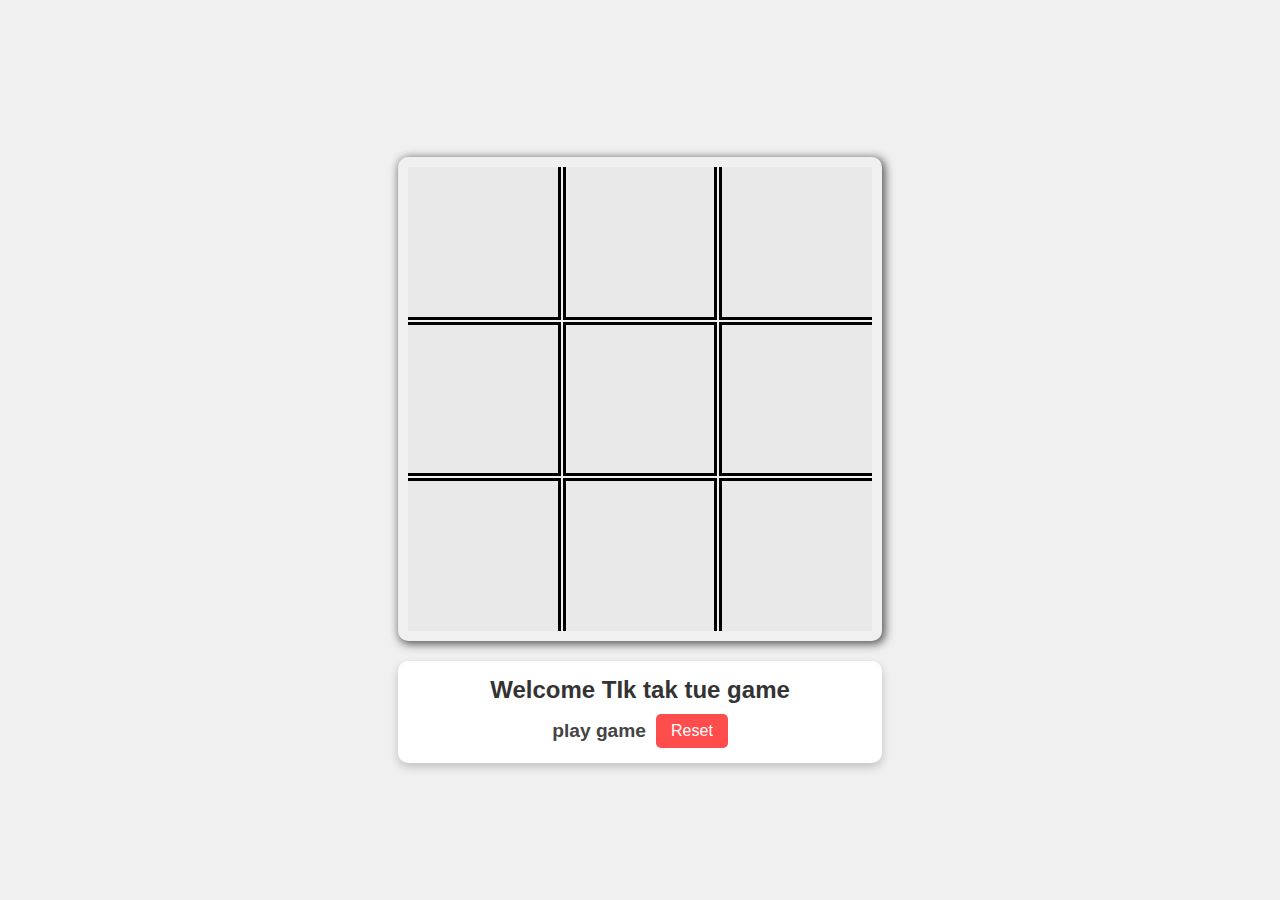
<file: tik tok tue/index.html>
<!DOCTYPE html>
<html lang="en">

<head>
    <meta charset="UTF-8">
    <meta name="viewport" content="width=device-width, initial-scale=1.0">
    <title>tik tok tue</title>
    <link rel="stylesheet" href="style.css">
</head>

<body>
    <div class="container">
        <div class="game-folder">
            <div class="box" style="border-top: none; border-left: none;">
                <span class="play"></span>
            </div>
            <div class="box" style="border-top: none;"><span class="play"></span></div>
            <div class="box" style="border-top: none; border-right: none;"><span class="play"></span></div>
            <div class="box" style="border-left: none;"><span class="play"></span></div>
            <div class="box"><span class="play"></span></div>
            <div class="box" style="border-right: none;"><span class="play"></span></div>
            <div class="box" style="border-left: none; border-bottom: none;"><span class="play"></span></div>
            <div class="box" style="border-bottom: none;"><span class="play"></span></div>
            <div class="box" style="border-right: none; border-bottom: none;"><span class="play"></span></div>
        </div>
        <div class="title-box">
            <h3>Welcome TIk tak tue game</h3>
            <div class="win-box">
                <span class="win">play game</span>
                <button class="btn">Reset</button>
            </div>
        </div>
    </div>


    <script src="script.js"></script>
</body>

</html>
</file>
<file: bubblegame/style.css>
* {
    margin: 0;
    padding: 0;
    box-sizing: border-box;
    font-family: Arial, sans-serif;
}

body {
    background-color: #121212;
    display: flex;
    justify-content: center;
    align-items: center;
    height: 100vh;
}
.quis-cont{
    display: flex;
    justify-content: center;
    align-items: center;
    width: 100%;
    height: 100px;
    background-color: #28a745;
    margin-bottom: 5px;

}
.quis-cont h3{
    margin: 15px;
}
#equal{
    display: none;
}
.q-box {
    display: flex;
    justify-content: center;
    align-items: center;
    width: 80px;
    height: 40px;
    background-color: white;
    border-radius: 8px;
    font-size: 1.2rem;
    font-weight: bold;
    color: #333;
    box-shadow: 0 3px 6px rgba(0, 0, 0, 0.1);
}

input.q-box {
    border: 2px solid #28a745;
    text-align: center;
}
#sbtn {
    padding: 10px 20px;
    background: #666666;
    border: none;
    border-radius: 8px;
    color: white;
    font-size: 1rem;
    font-weight: bold;
    cursor: pointer;
    transition: 0.3s;
}

#sbtn:hover {
    background: #313131;
}

.contener {
    display: flex;
    justify-content: center;
    align-items: center;
    width: 100vw;
    height: 100vh;
    background: linear-gradient(135deg, #1e1e1e, #3a3a3a);
}

.game-cont {
    width: 80vw;
    height: 80vh;
    background: #f5f5f5;
    border-radius: 20px;
    box-shadow: 0 8px 16px rgba(0, 0, 0, 0.2);
    overflow: hidden;
    display: flex;
    flex-direction: column;
}

.game-headerbar {
    display: flex;
    justify-content: space-evenly;
    align-items: center;
    width: 100%;
    height: 80px;
    background: #28a745;
    color: white;
}

#Reset {
    padding: 10px 20px;
    border-radius: 8px;
    border: none;
    background: #ff4757;
    color: white;
    font-size: 16px;
    font-weight: bold;
    cursor: pointer;
    transition: background 0.3s;
}

#Reset:hover {
    background: #e84118;
}

.s-box {
    display: flex;
    flex-direction: column;
    align-items: center;
}

.s-box h2 {
    font-size: 16px;
    font-weight: bold;
    margin-bottom: 5px;
}

.box {
    display: flex;
    justify-content: center;
    align-items: center;
    width: 40px;
    height: 40px;
    background: white;
    color: black;
    font-weight: bold;
    font-size: 18px;
    border-radius: 50%;
    box-shadow: 0 4px 6px rgba(0, 0, 0, 0.1);
}

#game-content {
    padding: 20px;
    display: grid;
    grid-template-columns: repeat(auto-fit, minmax(50px, 1fr));
    gap: 15px;
    width: 100%;
    height: calc(100% - 80px);
    overflow-y: auto;
    justify-content: center;
    align-content: center;
}

.gameOver .over {
    display: flex;
    justify-content: center;
    align-items: center;
    font-size: 2rem;
    font-weight: bold;
    color: red;
}


.bubble {
    cursor: pointer;
    display: flex;
    justify-content: center;
    align-items: center;
    width: 50px;
    height: 50px;
    background: #6c757d;
    color: white;
    font-size: 18px;
    font-weight: bold;
    border-radius: 50%;
    transition: transform 0.2s, background 0.3s;
    box-shadow: 0 3px 6px rgba(0, 0, 0, 0.15);
}

.bubble:hover {
    background: #ff6b81;
    transform: scale(1.1);
    animation: bounce 2s infinite ease-in-out;
}
@keyframes bounce {
    0%, 100% {
        transform: translateY(-5px);
        box-shadow: 0 10px 20px rgba(255, 0, 0, 0.5);
    }
    50% {
        transform: translateY(5px);
        box-shadow: 0 50px 50px rgba(255, 0, 0, 0.3);
    }
}
@media (max-width: 1025px) {
    #game-content {        
        gap: 13px;
    }
    .bubble {
        width: 40px;
        height: 40px;
        font-size: 14px;
    }
}
@media (max-width: 925px) {
    #game-content {        
        gap: 12px;
    }
    .quis-cont h3{
        font-size: 1rem;
    }
    .bubble {
        width: 35px;
        height: 35px;
        font-size: 12px;
    }
}
@media (max-width: 925px) {
    #game-content {        
        gap: 10px;
    }
    .bubble {
        width: 32px;
        height: 32px;
        font-size: 11px;
    }
}
@media (max-width: 641px) {
    #game-content {        
        gap: 7px;
    }
    .bubble {
        width: 32px;
        height: 32px;
        font-size: 11px;
    }
}
@media (max-width: 530px) {
    #game-content {        
        gap: 4px;
    }
    .bubble {
        width: 30px;
        height: 30px;
        font-size: 9px;
    }
}

@media (max-width: 480px) {
    #game-content {        
        gap: 2px;
        padding: 10px;
    }
    .bubble {
        width: 30px;
        height: 30px;
        font-size: 9px;
    }
}
</file>
<file: HR menegment/style.css>
<<<<<<< HEAD

body {
    font-family: Arial, sans-serif;
    margin: 0;
    padding: 0;
    background-color: #f9f9f9;
    color: #333;
}

.contener {
    width: 90%;
    max-width: 1200px;
    margin: 0 auto;
}


header {
    height: 80px;
    background-color: #3990c2;
    color: white;
    padding: 20px;
    text-align: center;
    border-radius: 8px;
    margin-bottom: 20px;
}

img {
   width: 150px;
   
   
}

.hedding{
    width: 100%;
    margin: 50px 0;
    background-color: #333;
    border-radius: 8px;
    color: white;
    padding: 20px 0;
}

h2 {
    text-align: center;
    font-size: 1.5rem;
    margin: 10px 0;
}

p {
    text-align: center;
    font-size: 1rem;
    margin: 5px 0 0;
}

.head {
    display: flex;
    justify-content: space-between;
    align-items: center;
}

.unorder {
    list-style: none;
    padding: 0;
    display: flex;
    gap: 20px;
}

.list a {
    text-decoration: none;
    margin-right: 22px;
    color: white;
    font-size: 1.2rem;
    transition: color 0.3s ease;
}

.list a:hover {
    color: #ddd;
}


section {
    background-color: white;
    padding: 20px;
    border-radius: 8px;
    margin-bottom: 20px;
    box-shadow: 0 0 10px rgba(0, 0, 0, 0.1);
}

section h2 {
    margin-top: 0;
    font-size: 1.5rem;
    color: #3990c2;
}

label {
    display: block;
    margin-bottom: 10px;
    font-weight: bold;
}

input, select, textarea {
    width: 100%;
    padding: 8px;
    margin-top: 5px;
    margin-bottom: 15px;
    border: 1px solid #ccc;
    border-radius: 4px;
    box-sizing: border-box;
}

button {
    background-color: #3990c2;
    color: white;
    padding: 10px 20px;
    border: none;
    border-radius: 4px;
    cursor: pointer;
    font-size: 1rem;
}


table {
    width: 100%;
    border-collapse: collapse;
    margin-top: 20px;
}

table th, table td {
    border: 1px solid #ddd;
    padding: 10px;
    text-align: left;
}

table th {
    background-color: #f2f2f2;
    font-weight: bold;
}

table tr:nth-child(even) {
    background-color: #f9f9f9;
}

table tr:hover {
    background-color: #f1f1f1;
}


.em-cont, .atendence-cont, .leave-cont {
    display: flex;
    flex-wrap: wrap;
    gap: 20px;
    margin-bottom: 20px;
}

.em-cont label, .atendence-cont label, .leave-cont label {
    flex: 1 1 calc(50% - 20px);
}

textarea {
    height: 80px;
}
=======

body {
    font-family: Arial, sans-serif;
    margin: 0;
    padding: 0;
    background-color: #f9f9f9;
    color: #333;
}

.contener {
    width: 90%;
    max-width: 1200px;
    margin: 0 auto;
}


header {
    height: 80px;
    background-color: #3990c2;
    color: white;
    padding: 20px;
    text-align: center;
    border-radius: 8px;
    margin-bottom: 20px;
}

img {
   width: 150px;
   
   
}

.hedding{
    width: 100%;
    margin: 50px 0;
    background-color: #333;
    border-radius: 8px;
    color: white;
    padding: 20px 0;
}

h2 {
    text-align: center;
    font-size: 1.5rem;
    margin: 10px 0;
}

p {
    text-align: center;
    font-size: 1rem;
    margin: 5px 0 0;
}

.head {
    display: flex;
    justify-content: space-between;
    align-items: center;
}

.unorder {
    list-style: none;
    padding: 0;
    display: flex;
    gap: 20px;
}

.list a {
    text-decoration: none;
    margin-right: 22px;
    color: white;
    font-size: 1.2rem;
    transition: color 0.3s ease;
}

.list a:hover {
    color: #ddd;
}


section {
    background-color: white;
    padding: 20px;
    border-radius: 8px;
    margin-bottom: 20px;
    box-shadow: 0 0 10px rgba(0, 0, 0, 0.1);
}

section h2 {
    margin-top: 0;
    font-size: 1.5rem;
    color: #3990c2;
}

label {
    display: block;
    margin-bottom: 10px;
    font-weight: bold;
}

input, select, textarea {
    width: 100%;
    padding: 8px;
    margin-top: 5px;
    margin-bottom: 15px;
    border: 1px solid #ccc;
    border-radius: 4px;
    box-sizing: border-box;
}

button {
    background-color: #3990c2;
    color: white;
    padding: 10px 20px;
    border: none;
    border-radius: 4px;
    cursor: pointer;
    font-size: 1rem;
}


table {
    width: 100%;
    border-collapse: collapse;
    margin-top: 20px;
}

table th, table td {
    border: 1px solid #ddd;
    padding: 10px;
    text-align: left;
}

table th {
    background-color: #f2f2f2;
    font-weight: bold;
}

table tr:nth-child(even) {
    background-color: #f9f9f9;
}

table tr:hover {
    background-color: #f1f1f1;
}


.em-cont, .atendence-cont, .leave-cont {
    display: flex;
    flex-wrap: wrap;
    gap: 20px;
    margin-bottom: 20px;
}

.em-cont label, .atendence-cont label, .leave-cont label {
    flex: 1 1 calc(50% - 20px);
}

textarea {
    height: 80px;
}
>>>>>>> d5ddd2a (add file)
</file>
<file: movie site/style.css>
<<<<<<< HEAD
* {
    margin: 0;
    padding: 0;
    box-sizing: border-box;
}

body {
    font-family: Arial, sans-serif;
    background-color: #2c2c2c;
    color: white;
}

.main {
    text-align: center;
}

/* =====================hembuger icon=========== */

.hamburger-icon {
    display: none;
}

/* ==============================header=================== */
.header {
    /* width: 100%; */
    display: flex;
    align-items: center;
    justify-content: space-between;
    margin: 30px 0;
    background: linear-gradient(rgb(56, 56, 56), rgba(104, 104, 104, 0.726));
    padding: 0 25px;
}



.nav-contner{
    display: flex;
    align-items: center;
    justify-content: space-between;
    height: fit-content;
}

#logo{
    width: 80px;
    height: 80px;
    margin-left: 25px;
}
.nav-list {
    list-style: none;
    padding: 0;
    margin: 0;
    display: flex;
}

.nav-list li {
    position: relative;
    margin-right: 20px;
}
.nav-list .fa-chevron-right {
    font-size: 0.8em;
    margin-left: 5px;
    transition: transform 0.3s ease-in;
}

.nav-list li:hover .fa-chevron-right {
    transform: rotate(90deg);
}

.nav-list a {
    color: white;
    text-decoration: none;
    padding: 8px 15px;
    display: block;
}

.nav-list li:hover > a {
    background-color: #575757;
    border-radius: 4px;
}

.sub-menu {
    display: none;
    position: absolute;
    top: 100%;
    left: 0;
    background-color: #444;
    list-style: none;
    padding: 0;
    margin: 0;
    min-width: 160px;
    border-radius: 4px;
    z-index: 1000;
}

.sub-menu li {
    margin: 0;
}

.sub-menu a {
    padding: 10px;
    color: white;
    display: block;
}

.sub-menu li:hover > a {
    background-color: #575757;
}

.nav-list li:hover .sub-menu {
    display: block;
}


.main .src {
    width: 500px;
    padding: 10px;
    font-size: 16px;
    border: 1px solid #ccc;
    border-radius: 4px;
    outline: none;
    margin-right: 10px;
    margin-top: 15px;
    transition: all 0.3s;
}

.main .src:focus {
    border-color: #007BFF;
    box-shadow: 0 0 5px rgba(0, 123, 255, 0.5);
}

.main .inp-btn {
    background-color: gold;
    color: #fff;
    border: none;
    padding: 10px 15px;
    font-size: 16px;
    border-radius: 4px;
    cursor: pointer;
    transition: background-color 0.3s;
}

.main .inp-btn:hover {
    background-color: rgb(226, 192, 0);
}

.main .inp-btn i {
    margin: 0;
}

/* =================contener======================= */
#container {
    display: flex;
    justify-content: space-evenly;
    flex-wrap: wrap;
    margin: 50px auto;
    background-color: rgba(83, 83, 83, 0.699);
    padding: 30px;
    border-radius: 15px;
    max-width: 1200px;
}

.cont {
    background-color: rgba(255, 255, 255, 0.1);
    padding: 15px;
    max-width: 250px;
    border-radius: 15px;
    margin: 15px;
    transition: transform 0.3s ease, background-color 0.3s ease;
    box-shadow: 0px 0px 13px 0px rgb(187, 187, 187);
}

.cont:hover {
    transform: scale(1.05);
    background-color: rgba(255, 255, 255, 0.2);
    box-shadow: 0px 0px 13px 0px gold;
}

img {
    width: 100%;
    height: 400px;
    border-radius: 15px;
    margin-bottom: 15px;
    cursor: pointer;
    transition: 0.5s ease-in;
}

.img-cont {
    overflow: hidden;
    border-radius: 15px;
    position: relative;
}

img:hover {
    transform: scale(1.1);
}

.ibtn {
    cursor: pointer;
    width: 40px;
    height: 40px;
    border-radius: 50%;
    color: black;
    background: linear-gradient(gold 20%, rgb(187, 183, 183) 80%);
    position: absolute;
    right: 0;
    bottom: 0;
    border: none;
    font-weight: 600;
    transition: 0.5s ease-in;
    box-shadow: rgba(50, 50, 93, 0.25) 0px 13px 27px -5px, rgba(0, 0, 0, 0.3) 0px 8px 16px -8px;
}

.ibtn:active {
    transform: rotate(360deg);
    box-shadow: rgba(50, 50, 93, 0.25) 0px 30px 60px -12px inset, rgba(0, 0, 0, 0.3) 0px 18px 36px -18px inset;
}

.ibtn i {
    font-size: 1.1rem;
}

.small-btn {
    width: 30px;
    height: 30px;
    background: linear-gradient(red, yellow);
    z-index: -1;
}

.info-btn {
    right: 5px;
    bottom: 5px;
}

.cast-btn {
    right: 5px;
    bottom: 5px;
}

.photo-btn {
    right: 5px;
    bottom: 5px;
}

/* ===================== Active positions when toggled ================== */
.info-btn.active {
    right: 55px;
    bottom: 10px;
    z-index: 1;
}

.cast-btn.active {
    right: 40px;
    bottom: 50px;
    z-index: 1;
}

.photo-btn.active {
    right: 5px;
    bottom: 55px;
    z-index: 1;
}

h1 {
    font-size: 1.3rem;
    margin-bottom: 10px;
    color: white;
}

.stars {
    color: gold;
    margin-bottom: 15px;
}

p {
    font-size: 0.9rem;
    color: #ddd;
}

.btn {
    width: 100%;
    margin: 15px 0;
    padding: 10px;
    border-radius: 10px;
    border: none;
    background-color: gold;
    color: rgb(90, 90, 90);
    font-size: 1rem;
    font-weight: 600;
    cursor: pointer;
    transition: background-color 0.3s ease;
}

.btn:hover {
    background-color: rgb(212, 188, 52);
}

/* ==========description======= */
h3 {
    font-size: 1rem;
    margin-bottom: 20px;
}

.unorder li {
    font-size: 0.8rem;
    color: #ddd;
    padding: 3px;
}

.unorder li span {
    font-size: 0.9rem;
    font-weight: 600;
    color: #ffffff;
}

.description {
    display: none;
}

/* ===================cast=========== */
.cast {
    display: flex;
    flex-wrap: wrap;
    justify-content: space-evenly;
    display: none;
    align-items: center;
    margin-top: 50px;
}

.cast .voice-img {
    text-align: center;
    margin: 5px;
}

.cast .voice-img img {
    width: 50px;
    height: 60px;
    border-radius: 50%;
}

.cast .voice-img div span {
    display: block;
    font-size: 0.6rem;
}

/* ====================photos================= */
.photos {
    display: none;
    margin-top: 50px;
}

.photos .show-img img {
    width: 105px;
    height: 75px;
}

.photos h3 span {
    color: gold;
}



/* =================footer======================== */
footer {
    background-color: #333;
    color: #fff;
    padding: 15px 0;
    text-align: center;
}
.footer-bar p {
    margin: 0;
    font-size: 14px;
}
.footer-links a {
    color: #fff;
    margin: 0 10px;
    text-decoration: none;
}
.footer-links a:hover {
    text-decoration: underline;
}



/* ================media=============== */

@media screen and (max-width: 767px) {
    
    .nav-list{
        width: 100%;
        height: fit-content;
        display: block;
        position: absolute;
        top: 125px;
        left: 0;
        background-color: #333;
        z-index: 1;
        line-height: 100px;
        transform: translateX(-750px);
        transition: 0.5s ease-in;
    }
    .list-open{
        transform: translateX(0px);
    }
    .nav-list a {
       font-size: 2rem;
    }
    .sub-menu {
        width: 70%;
        position: relative;
        left: 150px;
        opacity: 0.5;
    }

    /* =============hemburger======== */
    .nav-contner{
        width: 100%;
    }
    .logo-cont{
        width: 100%;
        display: flex;
        align-items: center;
        justify-content: space-between;       
    }

    .hamburger-icon {
        display: flex;
        flex-direction: column;
        justify-content: space-around;
        align-items: center;
        width: 30px;
        height: 25px;
        cursor: pointer;
      }
      
      .bar {
        width: 30px;
        height: 5px;
        background-color: white;
        transition: 0.3s;
      }
      
      .hamburger-icon.open .bar:nth-child(1) {
        transform: rotate(45deg);
        position: relative;
        top: 8px;
      }
      
      .hamburger-icon.open .bar:nth-child(2) {
        opacity: 0;
      }
      
      .hamburger-icon.open .bar:nth-child(3) {
        transform: rotate(-45deg);
        position: relative;
        top: -8px;
      }
    
}

@media screen and (max-width: 510px){
    .main .src {
        width: 250px;
    }
}

@media screen and (max-width: 345px){
    .main .src {
        width: 200px;
    }
=======
* {
    margin: 0;
    padding: 0;
    box-sizing: border-box;
}

body {
    font-family: Arial, sans-serif;
    background-color: #2c2c2c;
    color: white;
}

.main {
    text-align: center;
}

/* =====================hembuger icon=========== */

.hamburger-icon {
    display: none;
}

/* ==============================header=================== */
.header {
    /* width: 100%; */
    display: flex;
    align-items: center;
    justify-content: space-between;
    margin: 30px 0;
    background: linear-gradient(rgb(56, 56, 56), rgba(104, 104, 104, 0.726));
    padding: 0 25px;
}



.nav-contner{
    display: flex;
    align-items: center;
    justify-content: space-between;
    height: fit-content;
}

#logo{
    width: 80px;
    height: 80px;
    margin-left: 25px;
}
.nav-list {
    list-style: none;
    padding: 0;
    margin: 0;
    display: flex;
}

.nav-list li {
    position: relative;
    margin-right: 20px;
}
.nav-list .fa-chevron-right {
    font-size: 0.8em;
    margin-left: 5px;
    transition: transform 0.3s ease-in;
}

.nav-list li:hover .fa-chevron-right {
    transform: rotate(90deg);
}

.nav-list a {
    color: white;
    text-decoration: none;
    padding: 8px 15px;
    display: block;
}

.nav-list li:hover > a {
    background-color: #575757;
    border-radius: 4px;
}

.sub-menu {
    display: none;
    position: absolute;
    top: 100%;
    left: 0;
    background-color: #444;
    list-style: none;
    padding: 0;
    margin: 0;
    min-width: 160px;
    border-radius: 4px;
    z-index: 1000;
}

.sub-menu li {
    margin: 0;
}

.sub-menu a {
    padding: 10px;
    color: white;
    display: block;
}

.sub-menu li:hover > a {
    background-color: #575757;
}

.nav-list li:hover .sub-menu {
    display: block;
}


.main .src {
    width: 500px;
    padding: 10px;
    font-size: 16px;
    border: 1px solid #ccc;
    border-radius: 4px;
    outline: none;
    margin-right: 10px;
    margin-top: 15px;
    transition: all 0.3s;
}

.main .src:focus {
    border-color: #007BFF;
    box-shadow: 0 0 5px rgba(0, 123, 255, 0.5);
}

.main .inp-btn {
    background-color: gold;
    color: #fff;
    border: none;
    padding: 10px 15px;
    font-size: 16px;
    border-radius: 4px;
    cursor: pointer;
    transition: background-color 0.3s;
}

.main .inp-btn:hover {
    background-color: rgb(226, 192, 0);
}

.main .inp-btn i {
    margin: 0;
}

/* =================contener======================= */
#container {
    display: flex;
    justify-content: space-evenly;
    flex-wrap: wrap;
    margin: 50px auto;
    background-color: rgba(83, 83, 83, 0.699);
    padding: 30px;
    border-radius: 15px;
    max-width: 1200px;
}

.cont {
    background-color: rgba(255, 255, 255, 0.1);
    padding: 15px;
    max-width: 250px;
    border-radius: 15px;
    margin: 15px;
    transition: transform 0.3s ease, background-color 0.3s ease;
    box-shadow: 0px 0px 13px 0px rgb(187, 187, 187);
}

.cont:hover {
    transform: scale(1.05);
    background-color: rgba(255, 255, 255, 0.2);
    box-shadow: 0px 0px 13px 0px gold;
}

img {
    width: 100%;
    height: 400px;
    border-radius: 15px;
    margin-bottom: 15px;
    cursor: pointer;
    transition: 0.5s ease-in;
}

.img-cont {
    overflow: hidden;
    border-radius: 15px;
    position: relative;
}

img:hover {
    transform: scale(1.1);
}

.ibtn {
    cursor: pointer;
    width: 40px;
    height: 40px;
    border-radius: 50%;
    color: black;
    background: linear-gradient(gold 20%, rgb(187, 183, 183) 80%);
    position: absolute;
    right: 0;
    bottom: 0;
    border: none;
    font-weight: 600;
    transition: 0.5s ease-in;
    box-shadow: rgba(50, 50, 93, 0.25) 0px 13px 27px -5px, rgba(0, 0, 0, 0.3) 0px 8px 16px -8px;
}

.ibtn:active {
    transform: rotate(360deg);
    box-shadow: rgba(50, 50, 93, 0.25) 0px 30px 60px -12px inset, rgba(0, 0, 0, 0.3) 0px 18px 36px -18px inset;
}

.ibtn i {
    font-size: 1.1rem;
}

.small-btn {
    width: 30px;
    height: 30px;
    background: linear-gradient(red, yellow);
    z-index: -1;
}

.info-btn {
    right: 5px;
    bottom: 5px;
}

.cast-btn {
    right: 5px;
    bottom: 5px;
}

.photo-btn {
    right: 5px;
    bottom: 5px;
}

/* ===================== Active positions when toggled ================== */
.info-btn.active {
    right: 55px;
    bottom: 10px;
    z-index: 1;
}

.cast-btn.active {
    right: 40px;
    bottom: 50px;
    z-index: 1;
}

.photo-btn.active {
    right: 5px;
    bottom: 55px;
    z-index: 1;
}

h1 {
    font-size: 1.3rem;
    margin-bottom: 10px;
    color: white;
}

.stars {
    color: gold;
    margin-bottom: 15px;
}

p {
    font-size: 0.9rem;
    color: #ddd;
}

.btn {
    width: 100%;
    margin: 15px 0;
    padding: 10px;
    border-radius: 10px;
    border: none;
    background-color: gold;
    color: rgb(90, 90, 90);
    font-size: 1rem;
    font-weight: 600;
    cursor: pointer;
    transition: background-color 0.3s ease;
}

.btn:hover {
    background-color: rgb(212, 188, 52);
}

/* ==========description======= */
h3 {
    font-size: 1rem;
    margin-bottom: 20px;
}

.unorder li {
    font-size: 0.8rem;
    color: #ddd;
    padding: 3px;
}

.unorder li span {
    font-size: 0.9rem;
    font-weight: 600;
    color: #ffffff;
}

.description {
    display: none;
}

/* ===================cast=========== */
.cast {
    display: flex;
    flex-wrap: wrap;
    justify-content: space-evenly;
    display: none;
    align-items: center;
    margin-top: 50px;
}

.cast .voice-img {
    text-align: center;
    margin: 5px;
}

.cast .voice-img img {
    width: 50px;
    height: 60px;
    border-radius: 50%;
}

.cast .voice-img div span {
    display: block;
    font-size: 0.6rem;
}

/* ====================photos================= */
.photos {
    display: none;
    margin-top: 50px;
}

.photos .show-img img {
    width: 105px;
    height: 75px;
}

.photos h3 span {
    color: gold;
}



/* =================footer======================== */
footer {
    background-color: #333;
    color: #fff;
    padding: 15px 0;
    text-align: center;
}
.footer-bar p {
    margin: 0;
    font-size: 14px;
}
.footer-links a {
    color: #fff;
    margin: 0 10px;
    text-decoration: none;
}
.footer-links a:hover {
    text-decoration: underline;
}



/* ================media=============== */

@media screen and (max-width: 767px) {
    
    .nav-list{
        width: 100%;
        height: fit-content;
        display: block;
        position: absolute;
        top: 125px;
        left: 0;
        background-color: #333;
        z-index: 1;
        line-height: 100px;
        transform: translateX(-750px);
        transition: 0.5s ease-in;
    }
    .list-open{
        transform: translateX(0px);
    }
    .nav-list a {
       font-size: 2rem;
    }
    .sub-menu {
        width: 70%;
        position: relative;
        left: 150px;
        opacity: 0.5;
    }

    /* =============hemburger======== */
    .nav-contner{
        width: 100%;
    }
    .logo-cont{
        width: 100%;
        display: flex;
        align-items: center;
        justify-content: space-between;       
    }

    .hamburger-icon {
        display: flex;
        flex-direction: column;
        justify-content: space-around;
        align-items: center;
        width: 30px;
        height: 25px;
        cursor: pointer;
      }
      
      .bar {
        width: 30px;
        height: 5px;
        background-color: white;
        transition: 0.3s;
      }
      
      .hamburger-icon.open .bar:nth-child(1) {
        transform: rotate(45deg);
        position: relative;
        top: 8px;
      }
      
      .hamburger-icon.open .bar:nth-child(2) {
        opacity: 0;
      }
      
      .hamburger-icon.open .bar:nth-child(3) {
        transform: rotate(-45deg);
        position: relative;
        top: -8px;
      }
    
}

@media screen and (max-width: 510px){
    .main .src {
        width: 250px;
    }
}

@media screen and (max-width: 345px){
    .main .src {
        width: 200px;
    }
>>>>>>> d5ddd2a (add file)
}
</file>
<file: salma creation/style.css>
* {
    margin: 0;
    padding: 0;
    box-sizing: border-box;
}


/* =========================header section=========== */


#header {

    width: 100%;
    height: 100vh;
    background-repeat: no-repeat;
    background-size: cover;
    background-image: url(https://c.wallhere.com/photos/19/6b/1920x1200_px_Blonde_dress_hair_heels_Hill_legs_Lying_On_Back-636217.jpg!d);
    opacity: 0.8;
    z-index: -2;
}

#header::after {
    content: "";
    position: absolute;
    background-color: black;
    top: 0;
    width: 100%;
    height: 100vh;
    opacity: 0.5;
    z-index: -1;
}

.head {
    width: 100%;
    height: 100px;

}

.nav-bar {
    display: flex;
    justify-content: space-around;
    align-items: center;
}

.logo {
    cursor: pointer;
    margin: 10px;
    font-size: 2.5rem;
}

.logo img {
    width: 180px;
}

.undorder {
    width: 50%;
    height: 100px;
    display: flex;
    justify-content: space-evenly;
    align-items: center;
}

.undorder .list {
    list-style: none;
}

.undorder .list a {
    position: relative;
    text-decoration: none;
    color: white;
    font-size: 1.2rem;

}

.undorder .list a::after {
    content: "";
    position: absolute;
    left: 0;
    bottom: -5px;
    width: 10%;
    height: 3px;
    background-color: white;
    transition: all 0.3s;
}

.undorder .list a:hover::after {
    width: 100%;

}

.icon {
    position: relative;
    right: 0;
    display: flex;
    align-items: center;
    padding: 10px;
}


.icon i {
    cursor: pointer;
    margin: 0 10px;
    font-size: 1.2rem;
    color: white;
}

.icon .src {
    position: relative;
    bottom: 2px;
    width: 0px;
    /* height: 0px; */
    border: none;
    border-radius: 15px;
    transition: width 0.3s ease-in;
}

.icon .src1 {
    width: 150px;
    height: 20px;
    box-shadow: inset 0.5px 0.5px 3px 1.8px black;
    padding: 10px 15px;
}


/* ====================mobile-icon=========== */
.menu-btn {
    display: none;
}
.menu-icon{
    display: none;
}


/*  ==========================header-title section================ */

.header-title {
    width: 100%;
    height: 80vh;
    display: flex;
    justify-content: center;
    align-items: center;
}

.title-page {
    margin: 15px;
    padding: 15px;
    text-align: center;
    line-height: 55px;
}

.title-page p {
    color: white;
    font-size: 1.8rem;
}

.title-page h1 {
    color: white;
    font-size: 4rem;
}

.title-page h4 {
    color: white;
    font-size: 1.8rem;
}

.title-page input {
    cursor: pointer;
    padding: 15px;
    background: none;
    border: 2px solid white;
    color: white;
    font-size: 1rem;
}


/* ============================main content================ */

#main {
    margin: 80px 0;
    width: 100%;
    display: flex;
    align-items: center;
    flex-direction: column;
}

#main h2 {
    margin: 70px 0;
    padding: 15px;
}

#main .container {
    width: 100%;
    display: grid;
    grid-template-columns: repeat(4, 1fr);
    align-self: center;
    padding-left: 85px;

}

.container .mini-cont {
    width: 80%;
    flex-direction: column;
    align-items: center;
    line-height: 22px;
}

.container .mini-cont .img-cont {
    position: relative;
    width: 430px;
    height: 580px;
    overflow: hidden;
}

.container .mini-cont .img-cont img {
    width: 100%;
    height: 100%;
    border-radius: 10px;
    transition: 0.2s all ease-in;
}

.container .mini-cont .img-cont img:hover {
    transform: scale(1.1);
}

.container .mini-cont .img-cont:hover .btn-cont {
    transform: translatey(0px);
    opacity: 1;

}

.container .mini-cont .img-cont:hover .btn-cont .btn {
    transform: translatey(0px);
    opacity: 1;

}

.container .mini-cont .img-cont .btn-cont {
    position: absolute;
    background-color: rgb(255, 255, 255);
    width: 100%;
    height: 65px;
    bottom: 0px;
    display: flex;
    justify-content: center;
    align-items: center;
    transform: translatey(65px);
    opacity: 0;
    transition: 0.3s all;
}

.container .mini-cont .img-cont .btn-cont .btn {
    cursor: pointer;
    margin: auto;
    padding: 10px 15px;
    margin: 5px;
    border-radius: 10px;
    background-color: white;
    opacity: 0;
    transform: translatey(15px);
    transition: 0.5s all ease-in;
}

.text {
    line-height: 25px;
    width: 87%;
    margin: 0 10px;
    text-align: center;

}

.text h3 {
    font-size: 1.8rem;
    margin-top: 10px;
}

.text p {
    font-size: 1rem;
    margin-top: 10px;
}

.dot i {
    cursor: pointer;
    opacity: 0.6;
}

.dot i:hover {
    text-shadow: 1px 1px 7px rgb(73, 73, 73);
}

/* ================winter section==================== */

.winter-btn {
    width: 100%;
    margin-top: 50px;
    display: flex;
    justify-content: center;
    align-items: flex-end;
}

.winter-btn button {
    cursor: pointer;
    width: 150px;
    height: 50px;
    font-size: 1.2rem;
    border: none;
    border-radius: 5px;
    color: #818181;
}

.flex {
    display: flex;
}

.add {
    display: none;
}

.add2 {
    display: flex;
}

.sadd {
    display: none;
}

.sadd2 {
    display: flex;
}



/* =====================image-contener================ */



#image-contener {
    display: flex;
    justify-content: center;
    width: 100%;
    height: 100%;
    margin-top: 50px;
}


.model-image {
    display: flex;
    align-items: center;
    flex-direction: column;
    position: relative;
    padding: 45px;
    margin: 15px;
}




.cover-img {
    display: flex;
    align-items: center;
    margin: 10px;
    gap: 30px;
}

.cover-img:hover .cover-text {
    transform: translate(0);
    opacity: 1;
}


.cover-text {
    display: flex;
    flex-direction: column;
    justify-content: center;
    text-align: center;
    width: 450px;
    height: 440px;
    background-color: rgba(228, 227, 247, 0.87);
    transform: translate(-460px);
    padding: 25px;
    opacity: 0;
    transition: all 0.7s;
    z-index: -1;
}

.cover-text h1 {
    margin: 20px 0px;
}



.cover-img .text2 {
    transform: translate(460px);
}

.cover-img img {
    /* position: absolute; */
    width: 700px;
    height: 440px;
}

/* =====================section footer============== */

#footer {
    width: 100%;
    height: 150px;
    margin-top: 100px;
    background-color: rgba(2, 2, 2, 0.541);
}

.footer-contener {
    display: flex;
    justify-content: center;
    align-items: center;
    padding: 25px;
    flex-direction: column;
    text-align: center;
    line-height: 35px;
}

.address h5 {
    color: rgb(219, 216, 216);
    font-size: 1.4rem;
}

.address h5 span {
    color: white;
    text-transform: uppercase;
}

.address p {
    color: white;
    font-size: 1.2rem;
}


.footer-icon i {
    cursor: pointer;
    color: white;
    padding: 10px;
    margin: 5px;
    font-size: 1.2rem;
}

.footer-icon i:hover {
    text-shadow: 3px 0px 3px rgb(255, 163, 42);
}





/* =======================midea quary============= */

@media only screen and (max-width: 1900px) {
    .container .mini-cont .img-cont {
        width: 330px;
        height: 450px;
    }

    @media only screen and (max-width: 1500px) {
        .container .mini-cont .img-cont {
            width: 300px;
            height: 430px;
        }

        @media only screen and (max-width: 1300px) {
            #main .container {
                grid-template-columns: repeat(3, 1fr);

            }

            .container .mini-cont {
                padding-bottom: 20px;
            }

            .cover-text {

                width: 450px;
                height: 382px;

            }

            .cover-img img {
                /* position: absolute; */
                width: 570px;
                height: 385px;
            }

            @media only screen and (max-width: 1165px) {
                .undorder .list {
                    padding: 15px;
                }

                .undorder .list a {
                    font-size: 1rem;

                }



                .cover-text {

                    width: 325px;
                    height: 320px;

                }

                .cover-img img {

                    width: 454px;
                    height: 320px;
                }

                @media only screen and (max-width: 960px) {

                    .container .mini-cont .img-cont {
                        width: 230px;
                        height: 370px;
                    }


                    .cover-text {

                        width: 320px;
                        height: 310px;

                    }

                    .cover-img img {

                        width: 445px;
                        height: 310px;
                    }

                    @media only screen and (max-width: 910px) {
                        #main .container {
                            grid-template-columns: repeat(2, 1fr);

                        }



                        .cover-text {

                            width: 280px;
                            height: 255px;

                        }

                        .cover-img img {

                            width: 360px;
                            height: 255px;
                        }

                        @media only screen and (max-width: 790px) {
                            .logo img {
                                width: 130px;
                            }

                            .icon {
                                display: flex;
                                justify-content: flex-end;

                            }

                            .icon i {
                                font-size: 1rem;

                            }

                            /* ========================mobile menu=========== */

                            .undorder {
                                position: absolute;
                                display: flex;
                                flex-direction: column;
                                width: 100%;
                                height: 100vh;
                                background-color: rgb(77, 76, 76);
                                top: 0;
                                transform: translate(-775px);
                                transition: transform 0.7s;
                            }

                            .undorder2 {
                                transform: translate(0px);
                            }

                            .unorder .list {
                                line-height: 0;
                            }

                            .undorder .list a {
                                font-size: 1.8rem;
                            }
                            .icon{
                                right: -5%;
                            }


                            

                            .menu-btn {
                                display: none;
                            }
                            .menu-icon{
                                display: block;
                            }

                            .menu-icon .mobile-nav {
                                cursor: pointer;
                                display: block;
                                width: 20px;
                                height: 2px;
                                background-color: white;
                                position: relative;
                                margin-left: 10px;
                            }

                            .menu-icon .mobile-nav::after,
                            .menu-icon .mobile-nav::before {
                                content: "";
                                position: absolute;
                                width: 20px;
                                height: 2px;
                                /* top: 15px; */
                                background-color: white;
                                transition: all 0.2s;
                            }

                            .menu-icon .mobile-nav::before {
                                top: -6px;
                            }

                            .menu-icon .mobile-nav::after {
                                bottom: -6px;
                            }

                            .menu-btn:checked~.menu-icon .mobile-nav {
                                background: transparent;
                            }

                            .menu-btn:checked~.menu-icon .mobile-nav::after {
                                top: 0;
                                transform: rotate(45deg);
                            }

                            .menu-btn:checked~.menu-icon .mobile-nav::before {
                                top: 0;
                                transform: rotate(-45deg);
                            }

                            /* ==================close============== */

                            .title-page p {
                                font-size: 1.6rem;
                            }

                            .title-page h1 {
                                font-size: 3.5rem;
                            }

                            .title-page h4 {
                                font-size: 1.6rem;
                            }

                            .title-page input {
                                font-size: 1rem;
                            }




                            .cover-text {
                                width: 500px;
                                height: 328px;
                                transform: translate(0);
                                z-index: 1;
                            }

                            .cover-img .text2 {
                                transform: translate(0);
                            }

                            .cover-img img {
                                position: absolute;
                                width: 500px;
                                height: 327px;
                                left: 54px;
                                z-index: 0;
                            }

                            @media only screen and (max-width: 685px) {




                                .title-page p {
                                    font-size: 1.4rem;
                                }

                                .title-page h1 {
                                    font-size: 3rem;
                                }

                                .title-page h4 {
                                    font-size: 1.4rem;
                                }

                                .title-page input {
                                    font-size: 0.9rem;
                                }



                                .cover-text {
                                    width: 500px;
                                    height: 328px;
                                    transform: translate(0);
                                    z-index: 1;
                                }

                                .cover-img .text2 {
                                    transform: translate(0);
                                }

                                .cover-img img {
                                    position: absolute;
                                    width: 500px;
                                    height: 327px;
                                    left: 54px;
                                    z-index: 0;
                                }

                                @media only screen and (max-width: 610px) {

                                    .title-page p {
                                        font-size: 1.2rem;
                                    }

                                    .title-page h1 {
                                        font-size: 2.5rem;
                                    }

                                    .title-page h4 {
                                        font-size: 1.1rem;
                                    }

                                    .title-page input {
                                        font-size: 0.9rem;
                                    }

                                    .container .mini-cont .img-cont {
                                        width: 190px;
                                        height: 330px;
                                    }

                                    .cover-text {
                                        width: 430px;
                                        height: 300px;
                                    }

                                    .cover-img img {
                                        width: 430px;
                                        height: 300px;
                                    }

                                    @media only screen and (max-width: 610px) {

                                        .title-page p {
                                            font-size: 1rem;
                                        }

                                        .title-page h1 {
                                            font-size: 2.3rem;
                                        }

                                        .title-page h4 {
                                            font-size: 1rem;
                                        }

                                        .title-page input {
                                            font-size: 0.8rem;
                                            padding: 10px;
                                        }

                                        .container .mini-cont .img-cont {
                                            width: 160px;
                                            height: 270px;
                                        }

                                        .cover-text {
                                            width: 380px;
                                            height: 270px;
                                        }

                                        .cover-img img {
                                            width: 380px;
                                            height: 270px;
                                        }

                                        @media only screen and (max-width: 490px) {

                                            .title-page p {
                                                font-size: 1rem;
                                            }

                                            .title-page h1 {
                                                font-size: 2.3rem;
                                            }

                                            .title-page h4 {
                                                font-size: 1rem;
                                            }

                                            .title-page input {
                                                font-size: 0.8rem;
                                                padding: 10px;
                                            }

                                            #main .container {
                                                grid-template-columns: repeat(1, 1fr);

                                            }

                                            .container .mini-cont .img-cont {
                                                width: 220px;
                                                height: 330px;
                                            }

                                            .cover-text {
                                                width: 350px;
                                                height: 260px;
                                            }

                                            .cover-img img {
                                                width: 350px;
                                                height: 260px;
                                            }

                                            @media only screen and (max-width: 460px) {

                                                .cover-text {
                                                    width: 290px;
                                                    height: 180px;
                                                }

                                                .cover-text h1 {
                                                    font-size: 0.9rem;
                                                }

                                                .cover-text p {
                                                    font-size: 0.8rem;
                                                }

                                                .cover-img img {
                                                    width: 290px;
                                                    height: 180px;
                                                }

                                                @media only screen and (max-width: 460px) {


                                                    .cover-text {
                                                        width: 250px;
                                                        height: 160px;
                                                    }

                                                    .cover-img img {
                                                        width: 250px;
                                                        height: 160px;
                                                    }
                                                }
                                            }
                                        }
                                    }
                                }
                            }
                        }
                    }
                }
            }
        }
    }
}
</file>
<file: tik tok tue/style.css>
* {
    margin: 0;
    padding: 0;
    box-sizing: border-box;
    font-family: Arial, sans-serif;
}

body {
    background-color: #f0f0f0;
    display: flex;
    justify-content: center;
    align-items: center;
    height: 100vh;
}

.container {
    text-align: center;
}

.game-folder {
    display: grid;
    grid-template-columns: repeat(3, 12vw);
    grid-template-rows: repeat(3, 12vw);
    gap: 2px;
    margin: 20px auto;
    padding: 10px;
    border-radius: 10px;
    border: none;
    box-shadow: 2px 2px 10px 0.2px rgba(0, 0, 0, 0.658);
}

.box {
    background-color: #e9e9e9;
    border: 3px solid #000;
    display: flex;
    justify-content: center;
    align-items: center;
    font-size: 5vw;
    font-weight: bold;
    cursor: pointer;
    transition: all 0.3s ease-in-out;
}

.box:hover {
    background-color: #ddd;
}

.title-box {
    margin-top: 20px;
    background-color: #fff;
    padding: 15px;
    border-radius: 10px;
    box-shadow: 0px 4px 10px rgba(0, 0, 0, 0.2);
}

h3 {
    font-size: 1.5rem;
    color: #333;
}

.win-box {
    margin-top: 10px;
    display: flex;
    justify-content: center;
    align-items: center;
    gap: 10px;
}

.win {
    font-size: 1.2rem;
    font-weight: bold;
    color: #444;
}

.btn {
    background-color: #ff4d4d;
    color: #fff;
    border: none;
    padding: 8px 15px;
    font-size: 1rem;
    border-radius: 5px;
    cursor: pointer;
    transition: background 0.3s ease-in-out;
}

.btn:hover {
    background-color: #e60000;
}

@media (max-width: 600px) {
    .game-folder {
        grid-template-columns: repeat(3, 20vw);
        grid-template-rows: repeat(3, 20vw);
    }

    .box {
        font-size: 8vw;
    }

    .title-box {
        padding: 10px;
    }

    h3 {
        font-size: 1.2rem;
    }

    .btn {
        font-size: 0.9rem;
        padding: 6px 12px;
    }
}
</file>
